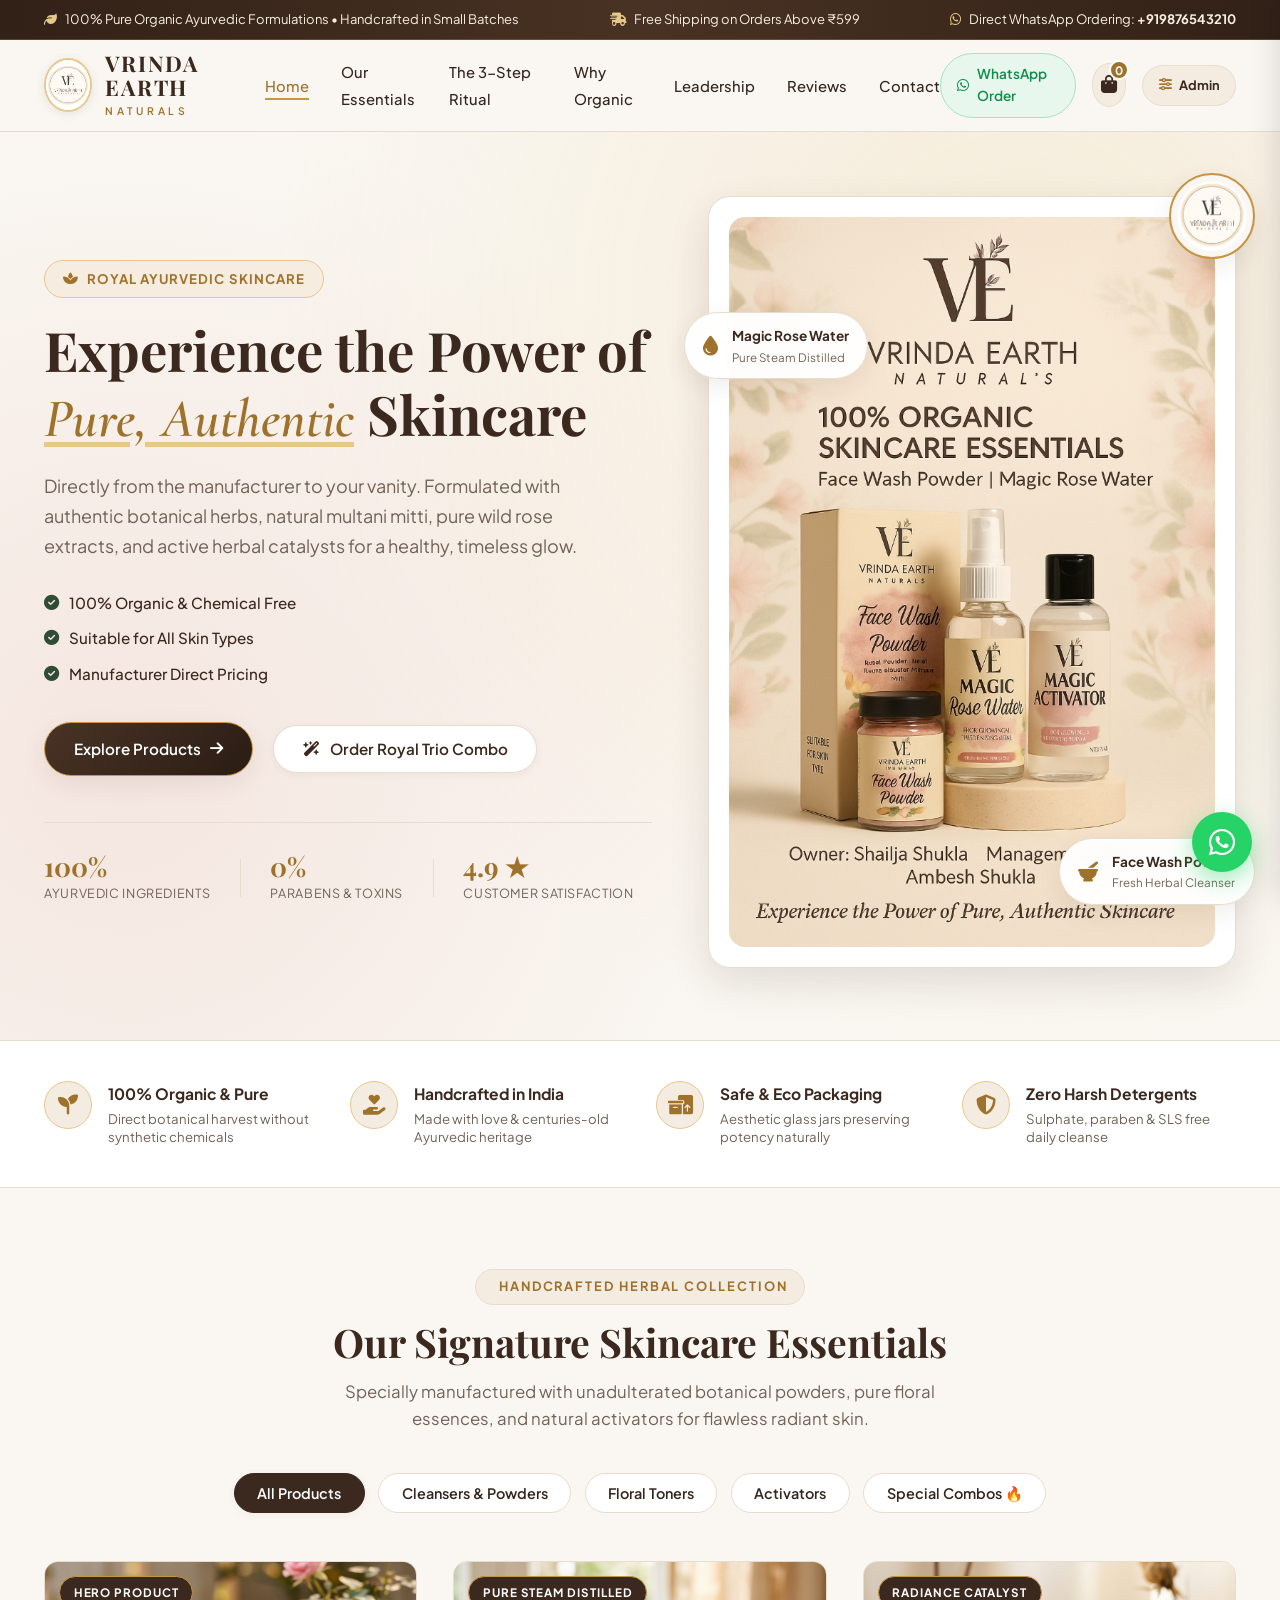
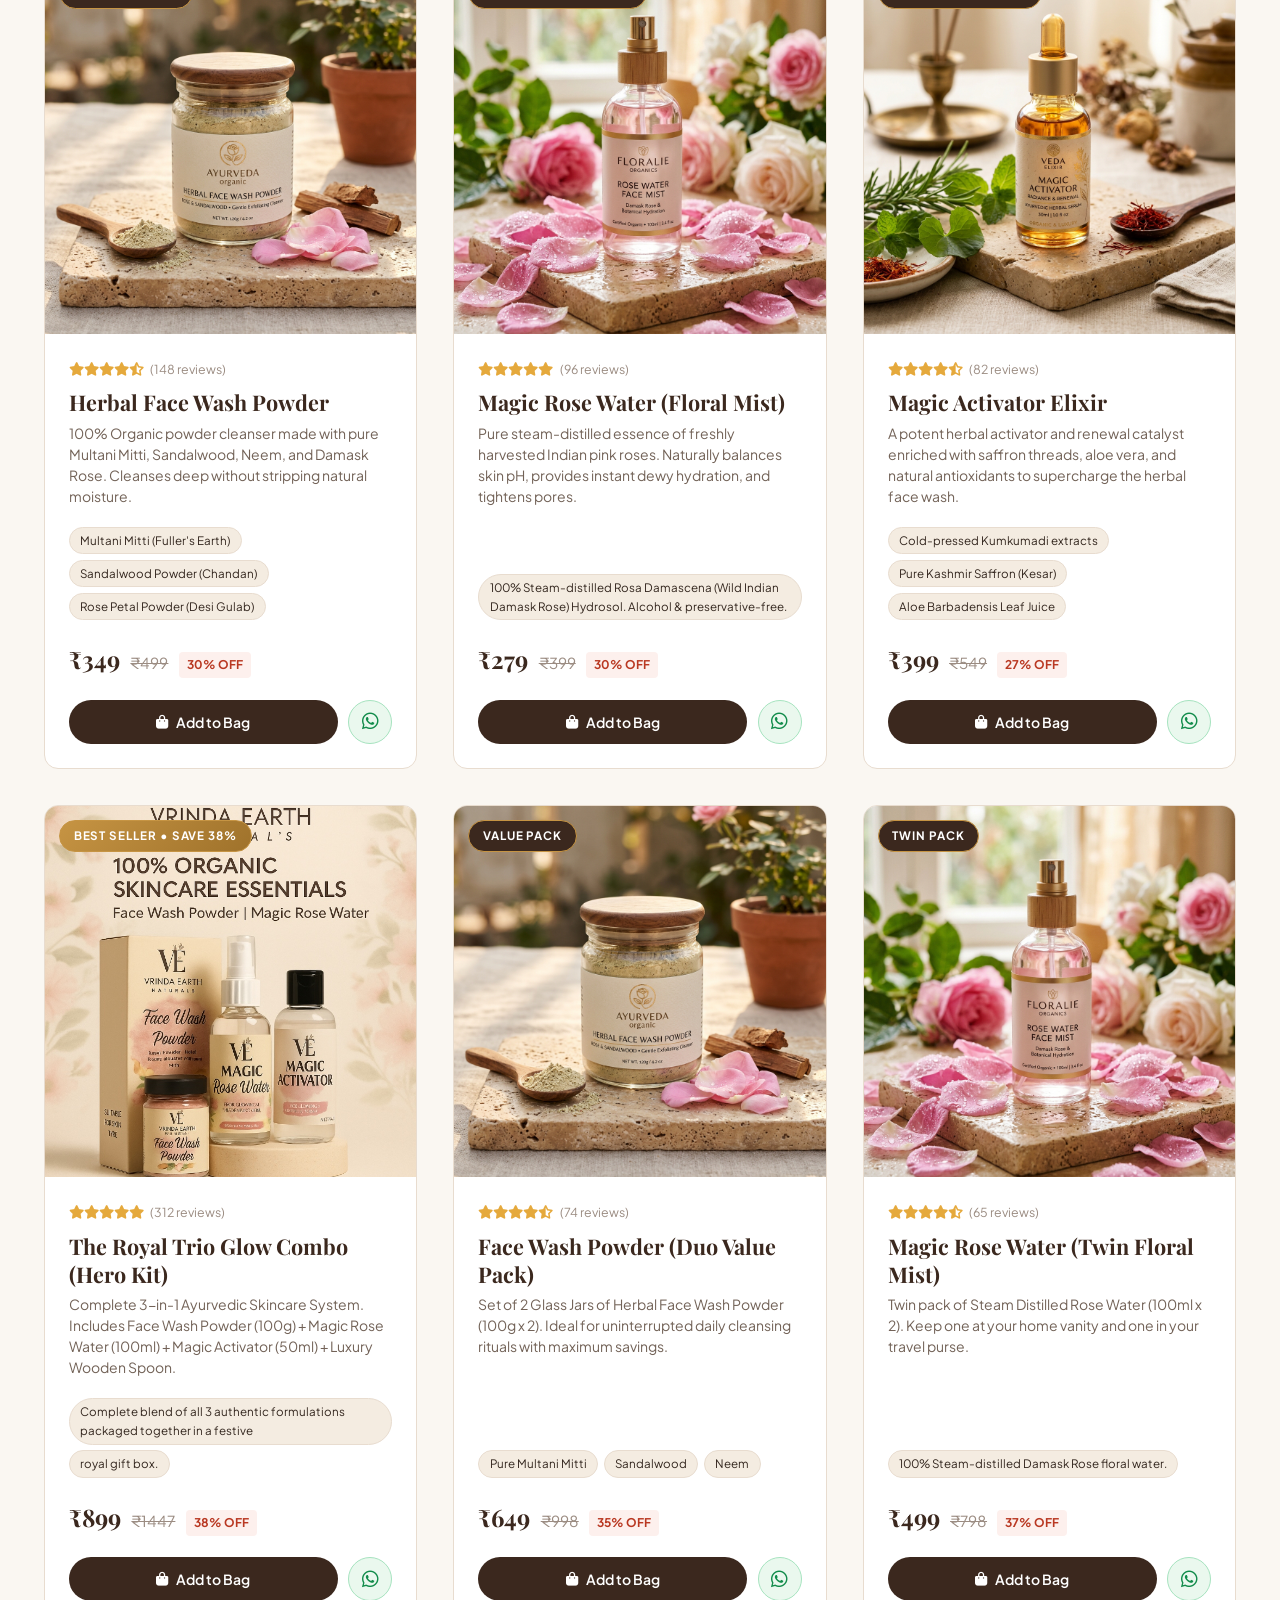
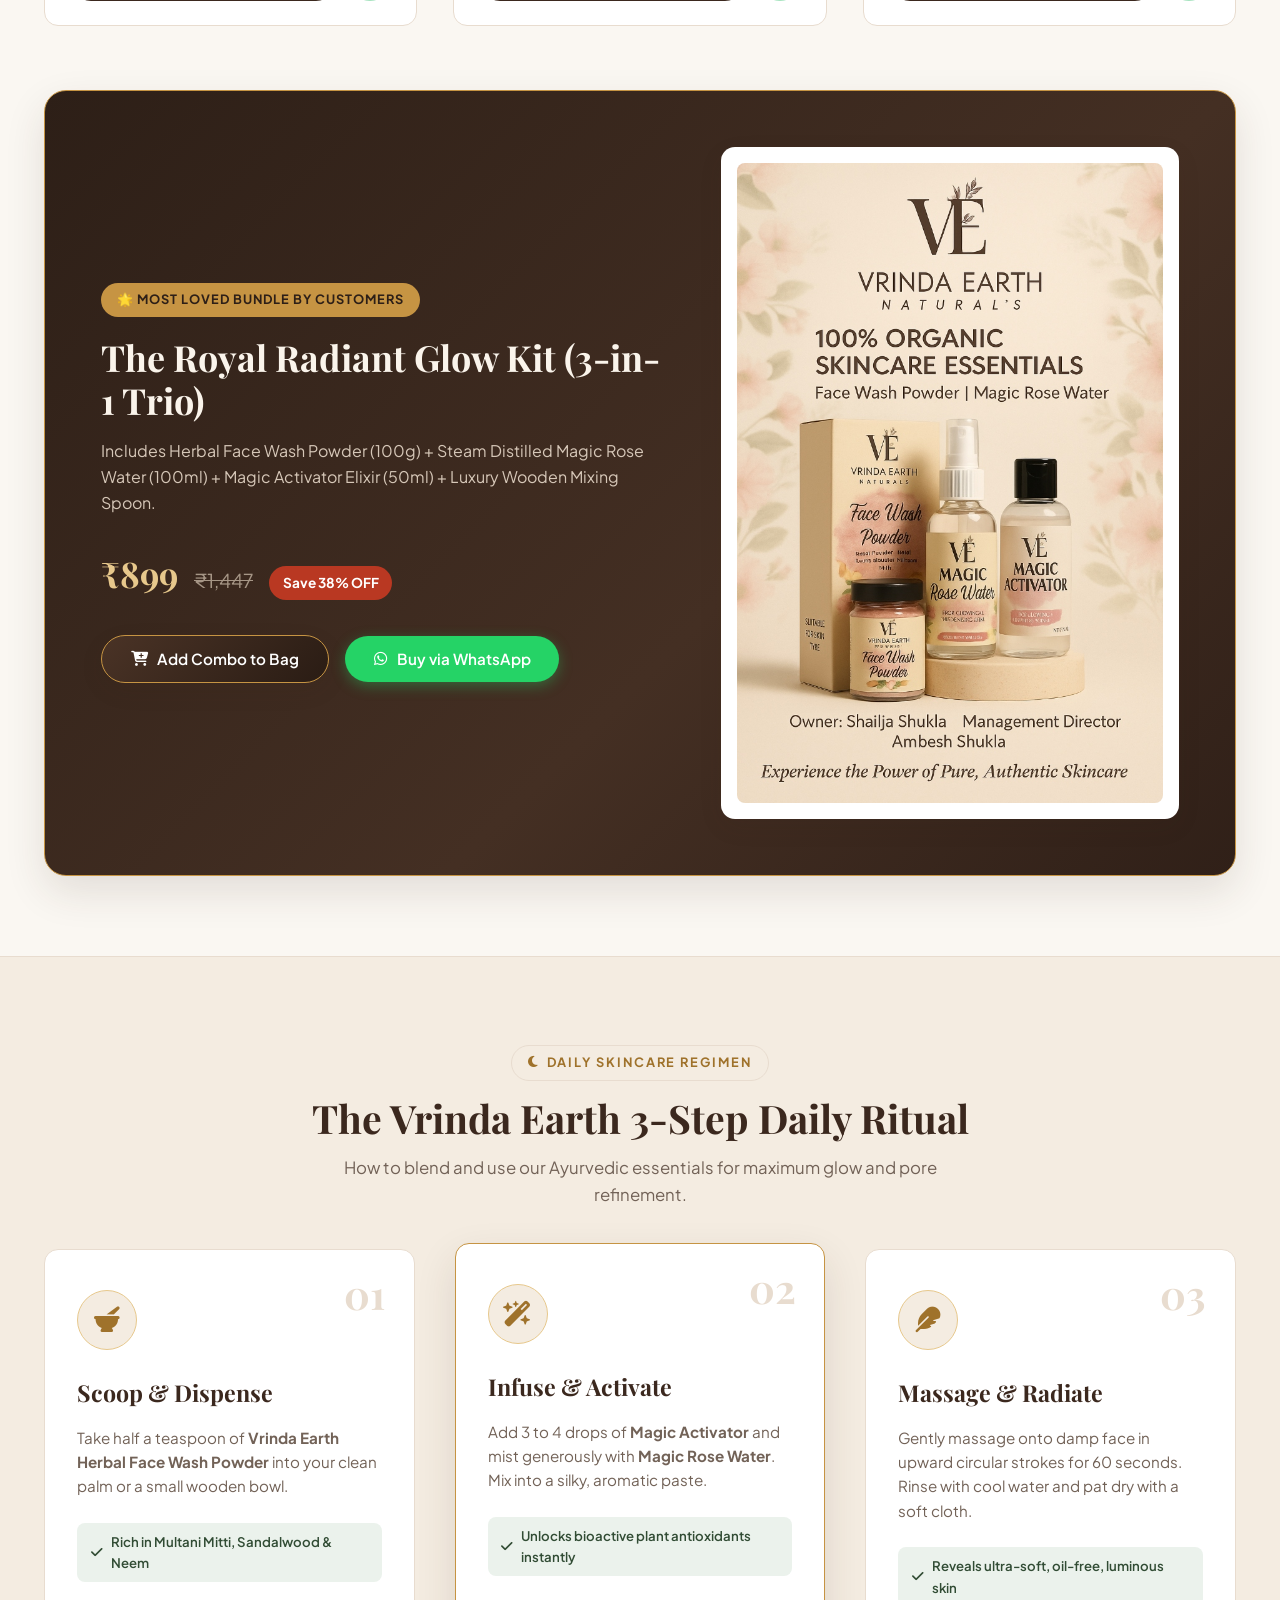
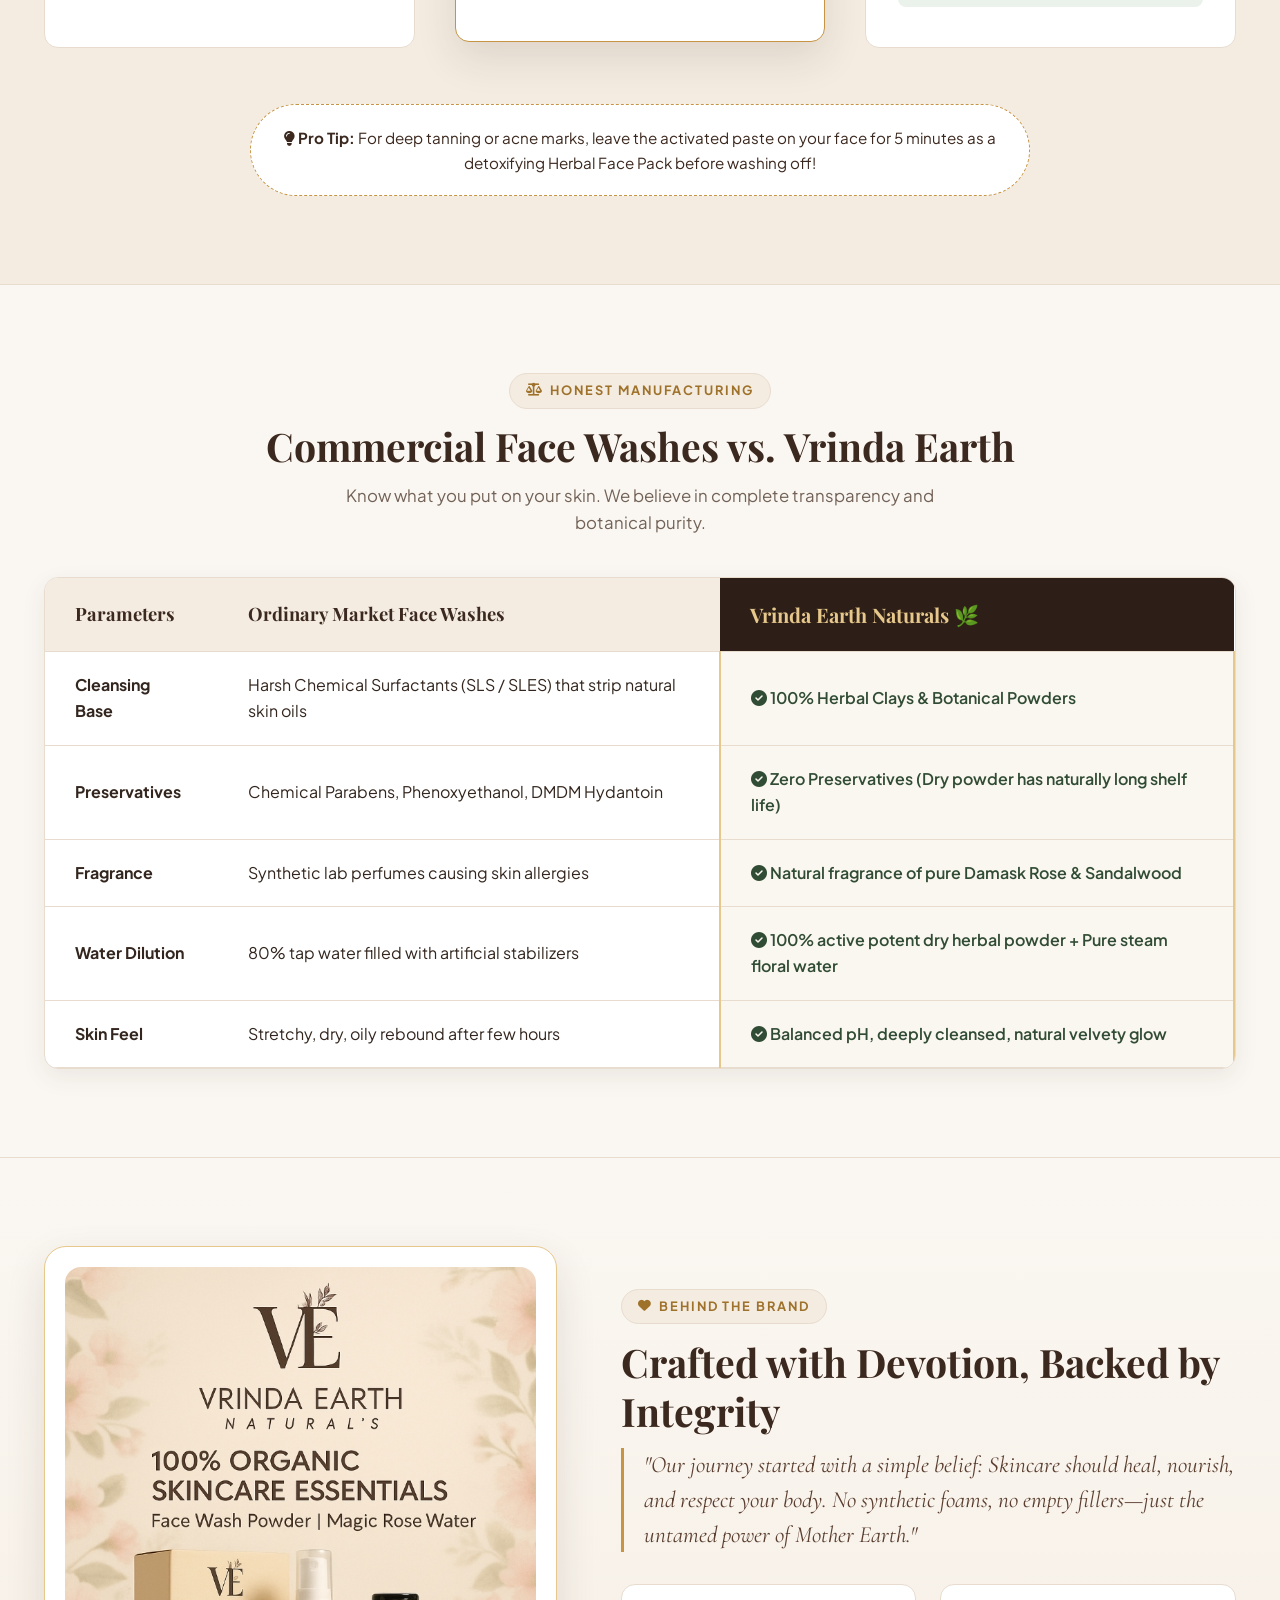
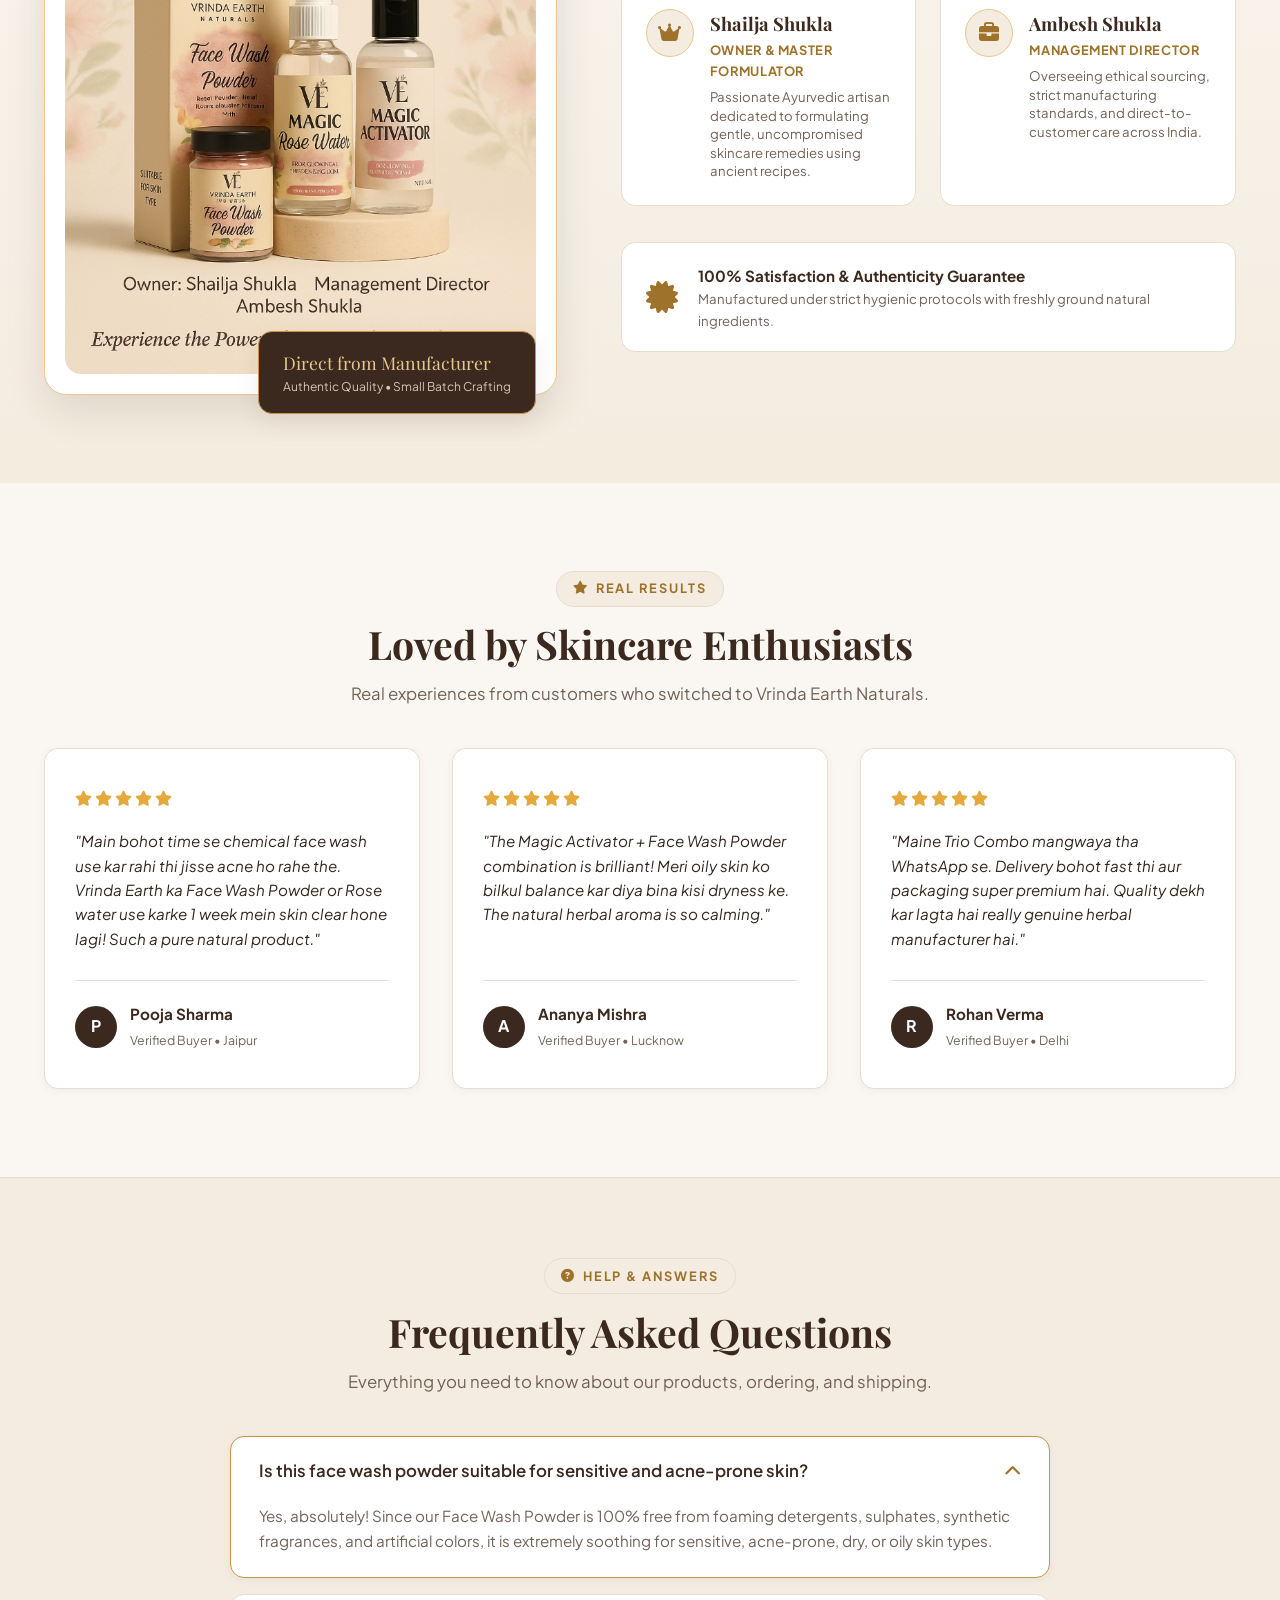
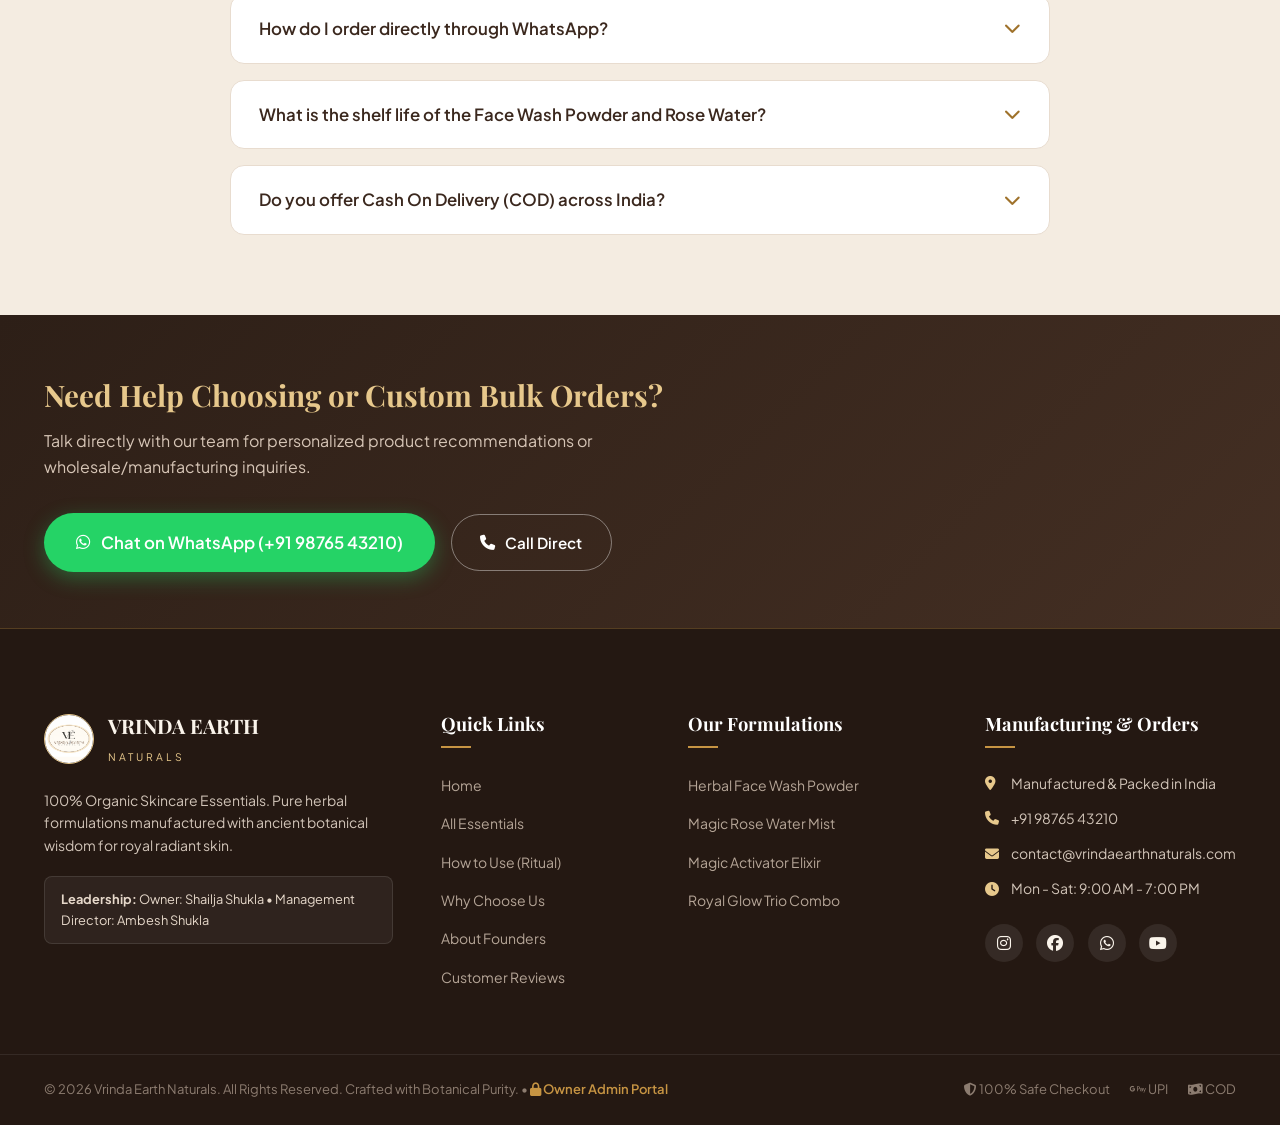
<file: index.html>
<!DOCTYPE html>
<html lang="en">
<head>
  <meta charset="UTF-8">
  <meta name="viewport" content="width=device-width, initial-scale=1.0">
  <title>Vrinda Earth Naturals | 100% Organic Luxury Ayurvedic Skincare</title>
  <meta name="description" content="Discover pure authentic Ayurvedic skincare essentials by Vrinda Earth Naturals. Handcrafted herbal Face Wash Powder, Magic Rose Water, and Magic Activator.">
  
  <!-- Google Fonts for Royal Ayurvedic Luxury Feel -->
  <link rel="preconnect" href="https://fonts.googleapis.com">
  <link rel="preconnect" href="https://fonts.gstatic.com" crossorigin>
  <link href="https://fonts.googleapis.com/css2?family=Cormorant+Garamond:ital,wght@0,400;0,500;0,600;0,700;1,400&family=Playfair+Display:ital,wght@0,500;0,600;0,700;1,400&family=Plus+Jakarta+Sans:wght@300;400;500;600;700&display=swap" rel="stylesheet">
  
  <!-- FontAwesome for Icons -->
  <link rel="stylesheet" href="https://cdnjs.cloudflare.com/ajax/libs/font-awesome/6.5.1/css/all.min.css">
  
  <link rel="stylesheet" href="style.css">
</head>
<body>

  <!-- Top Announcement Bar -->
  <div class="announcement-bar">
    <div class="container announcement-content">
      <div class="announcement-item">
        <i class="fa-solid fa-leaf"></i> <span>100% Pure Organic Ayurvedic Formulations • Handcrafted in Small Batches</span>
      </div>
      <div class="announcement-item hidden-mobile">
        <i class="fa-solid fa-truck-fast"></i> <span>Free Shipping on Orders Above ₹599</span>
      </div>
      <div class="announcement-item">
        <i class="fa-brands fa-whatsapp"></i> <span>Direct WhatsApp Ordering Available: <strong>+91 98765 43210</strong></span>
      </div>
    </div>
  </div>

  <!-- Main Navigation Header -->
  <header class="site-header" id="header">
    <div class="container header-container">
      <div class="mobile-menu-toggle" id="mobileMenuToggle" aria-label="Toggle Navigation">
        <i class="fa-solid fa-bars-staggered"></i>
      </div>

      <a href="#hero" class="brand-logo-container">
        <img src="assets/images/logo.png" alt="Vrinda Earth Naturals Logo" class="brand-logo-img">
        <div class="brand-text">
          <span class="brand-title">VRINDA EARTH</span>
          <span class="brand-subtitle">NATURALS</span>
        </div>
      </a>

      <nav class="main-nav" id="mainNav">
        <div class="nav-close-btn" id="navCloseBtn"><i class="fa-solid fa-xmark"></i></div>
        <ul class="nav-list">
          <li><a href="#hero" class="nav-link active">Home</a></li>
          <li><a href="#products" class="nav-link">Our Essentials</a></li>
          <li><a href="#ritual" class="nav-link">The 3-Step Ritual</a></li>
          <li><a href="#purity" class="nav-link">Why Organic</a></li>
          <li><a href="#founders" class="nav-link">Leadership</a></li>
          <li><a href="#reviews" class="nav-link">Reviews</a></li>
          <li><a href="#contact" class="nav-link">Contact</a></li>
        </ul>
      </nav>

      <div class="header-actions">
        <a href="https://wa.me/919876543210?text=Hello%20Vrinda%20Earth%20Naturals,%20I%20am%20interested%20in%20your%20organic%20skincare%20products!" target="_blank" class="btn-whatsapp-header" title="Chat on WhatsApp">
          <i class="fa-brands fa-whatsapp"></i>
          <span class="btn-text">WhatsApp Order</span>
        </a>

        <button class="cart-trigger-btn" id="cartTriggerBtn" aria-label="Open Shopping Cart">
          <i class="fa-solid fa-bag-shopping"></i>
          <span class="cart-count-badge" id="cartCountBadge">0</span>
        </button>

        <a href="admin.html" class="btn-admin-pill" title="Store Admin Portal">
          <i class="fa-solid fa-sliders"></i>
          <span class="admin-text">Admin</span>
        </a>
      </div>
    </div>
  </header>

  <main>
    <!-- Hero Section -->
    <section class="hero-section" id="hero">
      <div class="hero-pattern-bg"></div>
      <div class="container hero-grid">
        <div class="hero-content">
          <div class="hero-badge">
            <i class="fa-solid fa-spa"></i>
            <span>Royal Ayurvedic Skincare</span>
          </div>
          <h1 class="hero-title">Experience the Power of <em>Pure, Authentic</em> Skincare</h1>
          <p class="hero-description">
            Directly from the manufacturer to your vanity. Formulated with authentic botanical herbs, natural multani mitti, pure wild rose extracts, and active herbal catalysts for a healthy, timeless glow.
          </p>

          <div class="hero-key-points">
            <div class="point-item">
              <i class="fa-solid fa-circle-check"></i>
              <span>100% Organic & Chemical Free</span>
            </div>
            <div class="point-item">
              <i class="fa-solid fa-circle-check"></i>
              <span>Suitable for All Skin Types</span>
            </div>
            <div class="point-item">
              <i class="fa-solid fa-circle-check"></i>
              <span>Manufacturer Direct Pricing</span>
            </div>
          </div>

          <div class="hero-cta-group">
            <a href="#products" class="btn btn-primary">
              <span>Explore Products</span>
              <i class="fa-solid fa-arrow-right"></i>
            </a>
            <button class="btn btn-secondary" onclick="openOrderModal(4)">
              <i class="fa-solid fa-wand-magic-sparkles"></i>
              <span>Order Royal Trio Combo</span>
            </button>
          </div>

          <div class="hero-trust-metrics">
            <div class="metric-card">
              <span class="metric-number">100%</span>
              <span class="metric-label">Ayurvedic Ingredients</span>
            </div>
            <div class="metric-divider"></div>
            <div class="metric-card">
              <span class="metric-number">0%</span>
              <span class="metric-label">Parabens & Toxins</span>
            </div>
            <div class="metric-divider"></div>
            <div class="metric-card">
              <span class="metric-number">4.9 ★</span>
              <span class="metric-label">Customer Satisfaction</span>
            </div>
          </div>
        </div>

        <div class="hero-visual">
          <div class="hero-image-card">
            <div class="royal-seal">
              <img src="assets/images/logo.png" alt="VE Seal">
            </div>
            <img src="assets/images/products_showcase.jpg" alt="Vrinda Earth Naturals Organic Skincare Essentials" class="hero-showcase-img">
            
            <div class="floating-pill pill-top">
              <i class="fa-solid fa-droplet"></i>
              <div>
                <strong>Magic Rose Water</strong>
                <p>Pure Steam Distilled</p>
              </div>
            </div>

            <div class="floating-pill pill-bottom">
              <i class="fa-solid fa-mortar-pestle"></i>
              <div>
                <strong>Face Wash Powder</strong>
                <p>Fresh Herbal Cleanser</p>
              </div>
            </div>
          </div>
        </div>
      </div>
    </section>

    <!-- Trust Badges Strip -->
    <section class="trust-strip">
      <div class="container trust-strip-grid">
        <div class="trust-badge-item">
          <div class="badge-icon"><i class="fa-solid fa-seedling"></i></div>
          <div class="badge-info">
            <h4>100% Organic & Pure</h4>
            <p>Direct botanical harvest without synthetic chemicals</p>
          </div>
        </div>
        <div class="trust-badge-item">
          <div class="badge-icon"><i class="fa-solid fa-hand-holding-heart"></i></div>
          <div class="badge-info">
            <h4>Handcrafted in India</h4>
            <p>Made with love & centuries-old Ayurvedic heritage</p>
          </div>
        </div>
        <div class="trust-badge-item">
          <div class="badge-icon"><i class="fa-solid fa-boxes-packing"></i></div>
          <div class="badge-info">
            <h4>Safe & Eco Packaging</h4>
            <p>Aesthetic glass jars preserving potency naturally</p>
          </div>
        </div>
        <div class="trust-badge-item">
          <div class="badge-icon"><i class="fa-solid fa-shield-halved"></i></div>
          <div class="badge-info">
            <h4>Zero Harsh Detergents</h4>
            <p>Sulphate, paraben & SLS free daily cleanse</p>
          </div>
        </div>
      </div>
    </section>

    <!-- Products Showcase & Ordering Section -->
    <section class="products-section" id="products">
      <div class="container">
        <div class="section-header text-center">
          <div class="section-tag"><i class="fa-solid fa-sparkles"></i> Handcrafted Herbal Collection</div>
          <h2 class="section-title">Our Signature Skincare Essentials</h2>
          <p class="section-subtitle">Specially manufactured with unadulterated botanical powders, pure floral essences, and natural activators for flawless radiant skin.</p>
        </div>

        <!-- Product Filter Tabs -->
        <div class="product-filter-tabs">
          <button class="filter-btn active" data-filter="all">All Products</button>
          <button class="filter-btn" data-filter="cleanser">Cleansers & Powders</button>
          <button class="filter-btn" data-filter="floral">Floral Toners</button>
          <button class="filter-btn" data-filter="activator">Activators</button>
          <button class="filter-btn" data-filter="combo">Special Combos 🔥</button>
        </div>

        <!-- Products Grid -->
        <div class="products-grid" id="productsGrid">
          <!-- Dynamically Rendered by JS with complete details -->
        </div>

        <!-- Special Combo Offer Banner -->
        <div class="combo-featured-banner">
          <div class="combo-banner-content">
            <span class="banner-pill">🌟 Most Loved Bundle by Customers</span>
            <h3 class="banner-title">The Royal Radiant Glow Kit (3-in-1 Trio)</h3>
            <p class="banner-desc">Includes Herbal Face Wash Powder (100g) + Steam Distilled Magic Rose Water (100ml) + Magic Activator Elixir (50ml) + Luxury Wooden Mixing Spoon.</p>
            <div class="combo-pricing">
              <span class="combo-price">₹899</span>
              <span class="combo-mrp">₹1,447</span>
              <span class="combo-badge">Save 38% OFF</span>
            </div>
            <div class="banner-btn-group">
              <button class="btn btn-primary" onclick="addToCart(4)">
                <i class="fa-solid fa-cart-plus"></i> Add Combo to Bag
              </button>
              <button class="btn btn-whatsapp" onclick="directWhatsAppOrder(4)">
                <i class="fa-brands fa-whatsapp"></i> Buy via WhatsApp
              </button>
            </div>
          </div>
          <div class="combo-banner-image">
            <img src="assets/images/products_showcase.jpg" alt="Vrinda Earth Naturals 3-in-1 Combo">
          </div>
        </div>
      </div>
    </section>

    <!-- The 3-Step Ayurvedic Ritual Guide -->
    <section class="ritual-section" id="ritual">
      <div class="container">
        <div class="section-header text-center">
          <div class="section-tag"><i class="fa-solid fa-moon"></i> Daily Skincare Regimen</div>
          <h2 class="section-title">The Vrinda Earth 3-Step Daily Ritual</h2>
          <p class="section-subtitle">How to blend and use our Ayurvedic essentials for maximum glow and pore refinement.</p>
        </div>

        <div class="ritual-steps-grid">
          <div class="ritual-card">
            <div class="step-number">01</div>
            <div class="ritual-card-icon">
              <i class="fa-solid fa-mortar-pestle"></i>
            </div>
            <h3 class="step-title">Scoop & Dispense</h3>
            <p class="step-desc">
              Take half a teaspoon of <strong>Vrinda Earth Herbal Face Wash Powder</strong> into your clean palm or a small wooden bowl.
            </p>
            <div class="step-highlight">
              <i class="fa-solid fa-check"></i> Rich in Multani Mitti, Sandalwood & Neem
            </div>
          </div>

          <div class="ritual-card active-card">
            <div class="step-number">02</div>
            <div class="ritual-card-icon">
              <i class="fa-solid fa-wand-magic-sparkles"></i>
            </div>
            <h3 class="step-title">Infuse & Activate</h3>
            <p class="step-desc">
              Add 3 to 4 drops of <strong>Magic Activator</strong> and mist generously with <strong>Magic Rose Water</strong>. Mix into a silky, aromatic paste.
            </p>
            <div class="step-highlight">
              <i class="fa-solid fa-check"></i> Unlocks bioactive plant antioxidants instantly
            </div>
          </div>

          <div class="ritual-card">
            <div class="step-number">03</div>
            <div class="ritual-card-icon">
              <i class="fa-solid fa-feather"></i>
            </div>
            <h3 class="step-title">Massage & Radiate</h3>
            <p class="step-desc">
              Gently massage onto damp face in upward circular strokes for 60 seconds. Rinse with cool water and pat dry with a soft cloth.
            </p>
            <div class="step-highlight">
              <i class="fa-solid fa-check"></i> Reveals ultra-soft, oil-free, luminous skin
            </div>
          </div>
        </div>

        <div class="ritual-video-tip text-center">
          <p><i class="fa-solid fa-lightbulb"></i> <strong>Pro Tip:</strong> For deep tanning or acne marks, leave the activated paste on your face for 5 minutes as a detoxifying Herbal Face Pack before washing off!</p>
        </div>
      </div>
    </section>

    <!-- Why Choose Organic & Pure Comparison -->
    <section class="purity-section" id="purity">
      <div class="container">
        <div class="section-header text-center">
          <div class="section-tag"><i class="fa-solid fa-scale-balanced"></i> Honest Manufacturing</div>
          <h2 class="section-title">Commercial Face Washes vs. Vrinda Earth</h2>
          <p class="section-subtitle">Know what you put on your skin. We believe in complete transparency and botanical purity.</p>
        </div>

        <div class="comparison-table-wrapper">
          <table class="comparison-table">
            <thead>
              <tr>
                <th>Parameters</th>
                <th>Ordinary Market Face Washes</th>
                <th class="highlight-col">Vrinda Earth Naturals 🌿</th>
              </tr>
            </thead>
            <tbody>
              <tr>
                <td><strong>Cleansing Base</strong></td>
                <td>Harsh Chemical Surfactants (SLS / SLES) that strip natural skin oils</td>
                <td class="highlight-col"><i class="fa-solid fa-check-circle text-success"></i> 100% Herbal Clays & Botanical Powders</td>
              </tr>
              <tr>
                <td><strong>Preservatives</strong></td>
                <td>Chemical Parabens, Phenoxyethanol, DMDM Hydantoin</td>
                <td class="highlight-col"><i class="fa-solid fa-check-circle text-success"></i> Zero Preservatives (Dry powder has naturally long shelf life)</td>
              </tr>
              <tr>
                <td><strong>Fragrance</strong></td>
                <td>Synthetic lab perfumes causing skin allergies</td>
                <td class="highlight-col"><i class="fa-solid fa-check-circle text-success"></i> Natural fragrance of pure Damask Rose & Sandalwood</td>
              </tr>
              <tr>
                <td><strong>Water Dilution</strong></td>
                <td>80% tap water filled with artificial stabilizers</td>
                <td class="highlight-col"><i class="fa-solid fa-check-circle text-success"></i> 100% active potent dry herbal powder + Pure steam floral water</td>
              </tr>
              <tr>
                <td><strong>Skin Feel</strong></td>
                <td>Stretchy, dry, oily rebound after few hours</td>
                <td class="highlight-col"><i class="fa-solid fa-check-circle text-success"></i> Balanced pH, deeply cleansed, natural velvety glow</td>
              </tr>
            </tbody>
          </table>
        </div>
      </div>
    </section>

    <!-- Founders & Leadership Section -->
    <section class="founders-section" id="founders">
      <div class="container founders-grid">
        <div class="founders-image-col">
          <div class="founders-card-wrapper">
            <img src="assets/images/products_showcase.jpg" alt="Vrinda Earth Naturals Leadership & Manufacturing" class="founders-feature-img">
            <div class="founders-badge-box">
              <span class="badge-title">Direct from Manufacturer</span>
              <p>Authentic Quality • Small Batch Crafting</p>
            </div>
          </div>
        </div>

        <div class="founders-content-col">
          <div class="section-tag"><i class="fa-solid fa-heart"></i> Behind the Brand</div>
          <h2 class="section-title">Crafted with Devotion, Backed by Integrity</h2>
          <p class="founders-quote">
            "Our journey started with a simple belief: Skincare should heal, nourish, and respect your body. No synthetic foams, no empty fillers—just the untamed power of Mother Earth."
          </p>

          <div class="leadership-cards">
            <div class="leader-card">
              <div class="leader-avatar">
                <i class="fa-solid fa-crown"></i>
              </div>
              <div class="leader-details">
                <h4 class="leader-name">Shailja Shukla</h4>
                <span class="leader-role">Owner & Master Formulator</span>
                <p>Passionate Ayurvedic artisan dedicated to formulating gentle, uncompromised skincare remedies using ancient recipes.</p>
              </div>
            </div>

            <div class="leader-card">
              <div class="leader-avatar">
                <i class="fa-solid fa-briefcase"></i>
              </div>
              <div class="leader-details">
                <h4 class="leader-name">Ambesh Shukla</h4>
                <span class="leader-role">Management Director</span>
                <p>Overseeing ethical sourcing, strict manufacturing standards, and direct-to-customer care across India.</p>
              </div>
            </div>
          </div>

          <div class="founders-guarantee">
            <i class="fa-solid fa-certificate"></i>
            <div>
              <strong>100% Satisfaction & Authenticity Guarantee</strong>
              <p>Manufactured under strict hygienic protocols with freshly ground natural ingredients.</p>
            </div>
          </div>
        </div>
      </div>
    </section>

    <!-- Customer Reviews & Testimonials -->
    <section class="reviews-section" id="reviews">
      <div class="container">
        <div class="section-header text-center">
          <div class="section-tag"><i class="fa-solid fa-star"></i> Real Results</div>
          <h2 class="section-title">Loved by Skincare Enthusiasts</h2>
          <p class="section-subtitle">Real experiences from customers who switched to Vrinda Earth Naturals.</p>
        </div>

        <div class="reviews-grid">
          <div class="review-card">
            <div class="review-stars">
              <i class="fa-solid fa-star"></i>
              <i class="fa-solid fa-star"></i>
              <i class="fa-solid fa-star"></i>
              <i class="fa-solid fa-star"></i>
              <i class="fa-solid fa-star"></i>
            </div>
            <p class="review-text">
              "Main bohot time se chemical face wash use kar rahi thi jisse acne ho rahe the. Vrinda Earth ka Face Wash Powder or Rose water use karke 1 week mein skin clear hone lagi! Such a pure natural product."
            </p>
            <div class="review-user">
              <div class="user-avatar">P</div>
              <div class="user-meta">
                <h5>Pooja Sharma</h5>
                <span>Verified Buyer • Jaipur</span>
              </div>
            </div>
          </div>

          <div class="review-card">
            <div class="review-stars">
              <i class="fa-solid fa-star"></i>
              <i class="fa-solid fa-star"></i>
              <i class="fa-solid fa-star"></i>
              <i class="fa-solid fa-star"></i>
              <i class="fa-solid fa-star"></i>
            </div>
            <p class="review-text">
              "The Magic Activator + Face Wash Powder combination is brilliant! Meri oily skin ko bilkul balance kar diya bina kisi dryness ke. The natural herbal aroma is so calming."
            </p>
            <div class="review-user">
              <div class="user-avatar">A</div>
              <div class="user-meta">
                <h5>Ananya Mishra</h5>
                <span>Verified Buyer • Lucknow</span>
              </div>
            </div>
          </div>

          <div class="review-card">
            <div class="review-stars">
              <i class="fa-solid fa-star"></i>
              <i class="fa-solid fa-star"></i>
              <i class="fa-solid fa-star"></i>
              <i class="fa-solid fa-star"></i>
              <i class="fa-solid fa-star"></i>
            </div>
            <p class="review-text">
              "Maine Trio Combo mangwaya tha WhatsApp se. Delivery bohot fast thi aur packaging super premium hai. Quality dekh kar lagta hai really genuine herbal manufacturer hai."
            </p>
            <div class="review-user">
              <div class="user-avatar">R</div>
              <div class="user-meta">
                <h5>Rohan Verma</h5>
                <span>Verified Buyer • Delhi</span>
              </div>
            </div>
          </div>
        </div>
      </div>
    </section>

    <!-- FAQ Section -->
    <section class="faq-section" id="faq">
      <div class="container">
        <div class="section-header text-center">
          <div class="section-tag"><i class="fa-solid fa-circle-question"></i> Help & Answers</div>
          <h2 class="section-title">Frequently Asked Questions</h2>
          <p class="section-subtitle">Everything you need to know about our products, ordering, and shipping.</p>
        </div>

        <div class="faq-accordion-list">
          <details class="faq-item" open>
            <summary class="faq-question">
              <span>Is this face wash powder suitable for sensitive and acne-prone skin?</span>
              <i class="fa-solid fa-chevron-down"></i>
            </summary>
            <div class="faq-answer">
              <p>Yes, absolutely! Since our Face Wash Powder is 100% free from foaming detergents, sulphates, synthetic fragrances, and artificial colors, it is extremely soothing for sensitive, acne-prone, dry, or oily skin types.</p>
            </div>
          </details>

          <details class="faq-item">
            <summary class="faq-question">
              <span>How do I order directly through WhatsApp?</span>
              <i class="fa-solid fa-chevron-down"></i>
            </summary>
            <div class="faq-answer">
              <p>Simply click on the "Order via WhatsApp" button on any product or from your cart. It automatically generates a ready-to-send message with your chosen products, quantities, and delivery address directly to our official WhatsApp helpline!</p>
            </div>
          </details>

          <details class="faq-item">
            <summary class="faq-question">
              <span>What is the shelf life of the Face Wash Powder and Rose Water?</span>
              <i class="fa-solid fa-chevron-down"></i>
            </summary>
            <div class="faq-answer">
              <p>Because our powder cleanser is dry and moisture-free in airtight jars, it stays naturally fresh for 18 months without chemical preservatives. Keep the cap tightly closed after each use and keep moisture away from the jar.</p>
            </div>
          </details>

          <details class="faq-item">
            <summary class="faq-question">
              <span>Do you offer Cash On Delivery (COD) across India?</span>
              <i class="fa-solid fa-chevron-down"></i>
            </summary>
            <div class="faq-answer">
              <p>Yes, we ship all over India with Cash On Delivery (COD) as well as instant UPI/Bank payments. Free shipping is provided on all orders over ₹599.</p>
            </div>
          </details>
        </div>
      </div>
    </section>

    <!-- Contact & Direct Order Help Strip -->
    <section class="contact-strip" id="contact">
      <div class="container contact-container">
        <div class="contact-text">
          <h3>Need Help Choosing or Custom Bulk Orders?</h3>
          <p>Talk directly with our team for personalized product recommendations or wholesale/manufacturing inquiries.</p>
        </div>
        <div class="contact-actions">
          <a href="https://wa.me/919876543210?text=Hello%20Shailja%20Ji%20/%20Ambesh%20Ji,%20I%20want%20to%20know%20more%20about%20Vrinda%20Earth%20Naturals" target="_blank" class="btn btn-whatsapp-lg">
            <i class="fa-brands fa-whatsapp"></i> Chat on WhatsApp (+91 98765 43210)
          </a>
          <a href="tel:+919876543210" class="btn btn-outline-light">
            <i class="fa-solid fa-phone"></i> Call Direct
          </a>
        </div>
      </div>
    </section>
  </main>

  <!-- Luxury Footer -->
  <footer class="site-footer">
    <div class="container footer-grid">
      <div class="footer-brand-col">
        <div class="footer-logo">
          <img src="assets/images/logo.png" alt="Vrinda Earth Naturals">
          <div class="footer-title">
            <span>VRINDA EARTH</span>
            <small>NATURALS</small>
          </div>
        </div>
        <p class="footer-tagline">
          100% Organic Skincare Essentials. Pure herbal formulations manufactured with ancient botanical wisdom for royal radiant skin.
        </p>
        <div class="footer-leadership-tag">
          <strong>Leadership:</strong>
          <span>Owner: Shailja Shukla</span> • 
          <span>Management Director: Ambesh Shukla</span>
        </div>
      </div>

      <div class="footer-links-col">
        <h4 class="footer-heading">Quick Links</h4>
        <ul class="footer-links">
          <li><a href="#hero">Home</a></li>
          <li><a href="#products">All Essentials</a></li>
          <li><a href="#ritual">How to Use (Ritual)</a></li>
          <li><a href="#purity">Why Choose Us</a></li>
          <li><a href="#founders">About Founders</a></li>
          <li><a href="#reviews">Customer Reviews</a></li>
        </ul>
      </div>

      <div class="footer-products-col">
        <h4 class="footer-heading">Our Formulations</h4>
        <ul class="footer-links">
          <li><a href="#products" onclick="openQuickView(1)">Herbal Face Wash Powder</a></li>
          <li><a href="#products" onclick="openQuickView(2)">Magic Rose Water Mist</a></li>
          <li><a href="#products" onclick="openQuickView(3)">Magic Activator Elixir</a></li>
          <li><a href="#products" onclick="openQuickView(4)">Royal Glow Trio Combo</a></li>
        </ul>
      </div>

      <div class="footer-contact-col">
        <h4 class="footer-heading">Manufacturing & Orders</h4>
        <p><i class="fa-solid fa-location-dot"></i> Manufactured & Packed in India</p>
        <p><i class="fa-solid fa-phone"></i> +91 98765 43210</p>
        <p><i class="fa-solid fa-envelope"></i> contact@vrindaearthnaturals.com</p>
        <p><i class="fa-solid fa-clock"></i> Mon - Sat: 9:00 AM - 7:00 PM</p>
        
        <div class="footer-socials">
          <a href="#" aria-label="Instagram"><i class="fa-brands fa-instagram"></i></a>
          <a href="#" aria-label="Facebook"><i class="fa-brands fa-facebook"></i></a>
          <a href="https://wa.me/919876543210" target="_blank" aria-label="WhatsApp"><i class="fa-brands fa-whatsapp"></i></a>
          <a href="#" aria-label="YouTube"><i class="fa-brands fa-youtube"></i></a>
        </div>
      </div>
    </div>

    <div class="footer-bottom">
      <div class="container footer-bottom-content">
        <p>© 2026 Vrinda Earth Naturals. All Rights Reserved. Crafted with Botanical Purity. • <a href="admin.html" style="color:var(--color-gold); font-weight:600;"><i class="fa-solid fa-lock"></i> Owner Admin Portal</a></p>
        <div class="payment-badges">
          <span><i class="fa-solid fa-shield-halved"></i> 100% Safe Checkout</span>
          <span><i class="fa-brands fa-google-pay"></i> UPI</span>
          <span><i class="fa-solid fa-money-bill-wave"></i> COD</span>
        </div>
      </div>
    </div>
  </footer>

  <!-- Slide-out Cart Drawer -->
  <div class="cart-drawer-overlay" id="cartOverlay"></div>
  <aside class="cart-drawer" id="cartDrawer" aria-label="Shopping Bag">
    <div class="cart-drawer-header">
      <div class="cart-header-title">
        <i class="fa-solid fa-bag-shopping"></i>
        <h3>Your Shopping Bag</h3>
        <span class="cart-items-count" id="cartDrawerCount">(0 items)</span>
      </div>
      <button class="cart-close-btn" id="cartCloseBtn" aria-label="Close cart">
        <i class="fa-solid fa-xmark"></i>
      </button>
    </div>

    <div class="cart-free-shipping-bar">
      <div class="shipping-progress-text" id="shippingProgressText">
        Add ₹599 for Free Shipping!
      </div>
      <div class="shipping-progress-track">
        <div class="shipping-progress-fill" id="shippingProgressFill" style="width: 0%"></div>
      </div>
    </div>

    <div class="cart-items-container" id="cartItemsContainer">
      <!-- Empty State or Dynamic Cart Items -->
    </div>

    <div class="cart-drawer-footer" id="cartFooter">
      <div class="cart-promo-section">
        <div class="promo-input-group">
          <input type="text" id="couponInput" placeholder="Coupon Code (Try: ROYAL10)" autocomplete="off">
          <button class="btn-apply-coupon" onclick="applyCoupon()">Apply</button>
        </div>
        <div class="coupon-msg" id="couponMsg"></div>
      </div>

      <div class="cart-summary-breakdown">
        <div class="summary-line">
          <span>Subtotal:</span>
          <span id="cartSubtotal">₹0</span>
        </div>
        <div class="summary-line discount-line" id="discountLine" style="display: none;">
          <span>Discount Applied:</span>
          <span id="cartDiscount">-₹0</span>
        </div>
        <div class="summary-line">
          <span>Estimated Shipping:</span>
          <span id="cartShipping">₹60</span>
        </div>
        <div class="summary-line total-line">
          <span>Total Payable:</span>
          <span id="cartTotal">₹0</span>
        </div>
      </div>

      <div class="cart-action-buttons">
        <button class="btn btn-primary btn-block" onclick="proceedToCheckoutModal()">
          <i class="fa-solid fa-lock"></i> Proceed to Order
        </button>
        <button class="btn btn-whatsapp btn-block" onclick="checkoutViaWhatsAppDirect()">
          <i class="fa-brands fa-whatsapp"></i> Order Cart on WhatsApp
        </button>
      </div>
    </div>
  </aside>

  <!-- Checkout & Order Modal -->
  <dialog class="app-modal checkout-modal" id="checkoutModal">
    <div class="modal-dialog-content">
      <div class="modal-header">
        <div class="modal-title-wrap">
          <i class="fa-solid fa-bag-shopping"></i>
          <div>
            <h3>Complete Your Order</h3>
            <p>Direct manufacturer delivery to your doorstep</p>
          </div>
        </div>
        <button class="modal-close-btn" onclick="closeCheckoutModal()"><i class="fa-solid fa-xmark"></i></button>
      </div>

      <div class="checkout-modal-body">
        <div class="checkout-layout-grid">
          <!-- Form Section -->
          <form class="checkout-form" id="checkoutForm" onsubmit="handlePlaceOrder(event)">
            <h4 class="form-section-title"><i class="fa-solid fa-user"></i> 1. Contact & Customer Details</h4>
            <div class="form-row two-cols">
              <div class="form-group">
                <label for="custName">Full Name *</label>
                <input type="text" id="custName" required placeholder="e.g. Priya Sharma" autocomplete="name">
              </div>
              <div class="form-group">
                <label for="custPhone">Mobile / Phone Number *</label>
                <input type="tel" id="custPhone" required placeholder="e.g. 9876543210" pattern="[0-9]{10}" autocomplete="tel">
              </div>
            </div>

            <div class="form-group">
              <label for="custEmail">Email Address (Optional)</label>
              <input type="email" id="custEmail" placeholder="For order tracking updates" autocomplete="email">
            </div>

            <h4 class="form-section-title"><i class="fa-solid fa-truck"></i> 2. Delivery Address</h4>
            <div class="form-group">
              <label for="custAddress">House No, Building & Street Address *</label>
              <textarea id="custAddress" required rows="2" placeholder="Full delivery address for courier delivery" autocomplete="street-address"></textarea>
            </div>

            <div class="form-row three-cols">
              <div class="form-group">
                <label for="custCity">City *</label>
                <input type="text" id="custCity" required placeholder="City">
              </div>
              <div class="form-group">
                <label for="custState">State *</label>
                <input type="text" id="custState" required placeholder="State">
              </div>
              <div class="form-group">
                <label for="custPincode">Pincode *</label>
                <input type="text" id="custPincode" required pattern="[0-9]{6}" placeholder="6-digit Pincode" autocomplete="postal-code">
              </div>
            </div>

            <h4 class="form-section-title"><i class="fa-solid fa-credit-card"></i> 3. Select Payment Method</h4>
            <div class="payment-method-selector">
              <label class="payment-option selected" onclick="selectPaymentMethod('COD', this)">
                <input type="radio" name="paymentMethod" value="COD" checked>
                <div class="payment-info">
                  <strong>Cash On Delivery (COD)</strong>
                  <span>Pay with cash when package reaches your doorstep</span>
                </div>
                <i class="fa-solid fa-money-bill-wave"></i>
              </label>

              <label class="payment-option" onclick="selectPaymentMethod('UPI', this)">
                <input type="radio" name="paymentMethod" value="UPI">
                <div class="payment-info">
                  <strong>UPI / QR Code Scan</strong>
                  <span>Google Pay, PhonePe, Paytm or BHIM (Zero extra charges)</span>
                </div>
                <i class="fa-brands fa-google-pay"></i>
              </label>

              <label class="payment-option" onclick="selectPaymentMethod('WHATSAPP', this)">
                <input type="radio" name="paymentMethod" value="WHATSAPP">
                <div class="payment-info">
                  <strong>Direct WhatsApp Order</strong>
                  <span>Send order directly to Shailja Shukla / Ambesh Shukla</span>
                </div>
                <i class="fa-brands fa-whatsapp text-success"></i>
              </label>
            </div>

            <!-- UPI Scan preview box if selected -->
            <div class="upi-box" id="upiBox" style="display: none;">
              <div class="upi-qr-card">
                <div class="qr-placeholder">
                  <i class="fa-solid fa-qrcode fa-4x"></i>
                  <span>UPI ID: vrindaearth@upi</span>
                </div>
                <div class="upi-instructions">
                  <p><strong>Scan QR code to pay</strong> using any UPI app.</p>
                  <p class="text-muted">You will be prompted to enter transaction reference after placing order.</p>
                </div>
              </div>
            </div>

            <div class="form-actions-checkout">
              <button type="submit" class="btn btn-primary btn-large btn-block" id="btnPlaceOrder">
                <i class="fa-solid fa-check-circle"></i> Confirm & Place Order
              </button>
            </div>
          </form>

          <!-- Order Summary Sidebar in Checkout -->
          <div class="checkout-summary-sidebar">
            <h4>Order Summary</h4>
            <div class="checkout-items-list" id="checkoutItemsList">
              <!-- Rendered by JS -->
            </div>
            <div class="checkout-totals">
              <div class="totals-row"><span>Items Total:</span> <span id="coSubtotal">₹0</span></div>
              <div class="totals-row discount" id="coDiscountRow" style="display: none;"><span>Discount:</span> <span id="coDiscount">-₹0</span></div>
              <div class="totals-row"><span>Delivery:</span> <span id="coShipping">₹60</span></div>
              <div class="totals-row grand-total"><span>Grand Total:</span> <span id="coTotal">₹0</span></div>
            </div>
            <div class="trust-note-checkout">
              <i class="fa-solid fa-leaf"></i>
              <span>Authentic Ayurvedic Quality by Shailja Shukla & Ambesh Shukla</span>
            </div>
          </div>
        </div>
      </div>
    </div>
  </dialog>

  <!-- Product Quick View Modal -->
  <dialog class="app-modal quick-view-modal" id="quickViewModal">
    <div class="modal-dialog-content">
      <button class="modal-close-btn" onclick="closeQuickViewModal()"><i class="fa-solid fa-xmark"></i></button>
      <div class="quick-view-grid" id="quickViewContent">
        <!-- Rendered by JS -->
      </div>
    </div>
  </dialog>

  <!-- Order Success Confirmation Modal -->
  <dialog class="app-modal success-modal" id="successModal">
    <div class="modal-dialog-content text-center">
      <div class="success-icon-wrap">
        <i class="fa-solid fa-check"></i>
      </div>
      <h3 class="success-title">Order Confirmed! Thank You!</h3>
      <p class="success-subtitle">Your order has been recorded at Vrinda Earth Naturals.</p>
      
      <div class="order-receipt-card">
        <div class="receipt-header">
          <span>Order ID: <strong id="successOrderId">VEN-2026-9841</strong></span>
          <span class="status-badge">Processing</span>
        </div>
        <div class="receipt-body">
          <p><strong>Customer:</strong> <span id="successCustName">Priya Sharma</span></p>
          <p><strong>Total Amount:</strong> <span id="successTotal">₹899</span> (<span id="successPaymentType">Cash On Delivery</span>)</p>
          <p><strong>Shipping To:</strong> <span id="successAddress">Jaipur, Rajasthan</span></p>
          <p><strong>Estimated Delivery:</strong> 3-5 Business Days across India</p>
        </div>
      </div>

      <div class="success-modal-actions">
        <button class="btn btn-whatsapp" id="btnShareWhatsApp">
          <i class="fa-brands fa-whatsapp"></i> Send Order Details to WhatsApp
        </button>
        <button class="btn btn-secondary" onclick="window.print()">
          <i class="fa-solid fa-print"></i> Print Invoice
        </button>
        <button class="btn btn-primary" onclick="closeSuccessModal()">
          Continue Shopping
        </button>
      </div>
    </div>
  </dialog>

  <!-- Floating Quick WhatsApp Button -->
  <a href="https://wa.me/919876543210?text=Hello%20Vrinda%20Earth%20Naturals,%20I%20have%20a%20query%20regarding%20your%20herbal%20skincare%20products." target="_blank" class="floating-whatsapp-widget" title="Order on WhatsApp">
    <i class="fa-brands fa-whatsapp"></i>
    <span class="floating-tooltip">Order & Chat on WhatsApp</span>
  </a>

  <!-- Toast Notification Container -->
  <div class="toast-container" id="toastContainer"></div>

  <!-- JavaScript Application Logic -->
  <script src="app.js"></script>
</body>
</html>
</file>
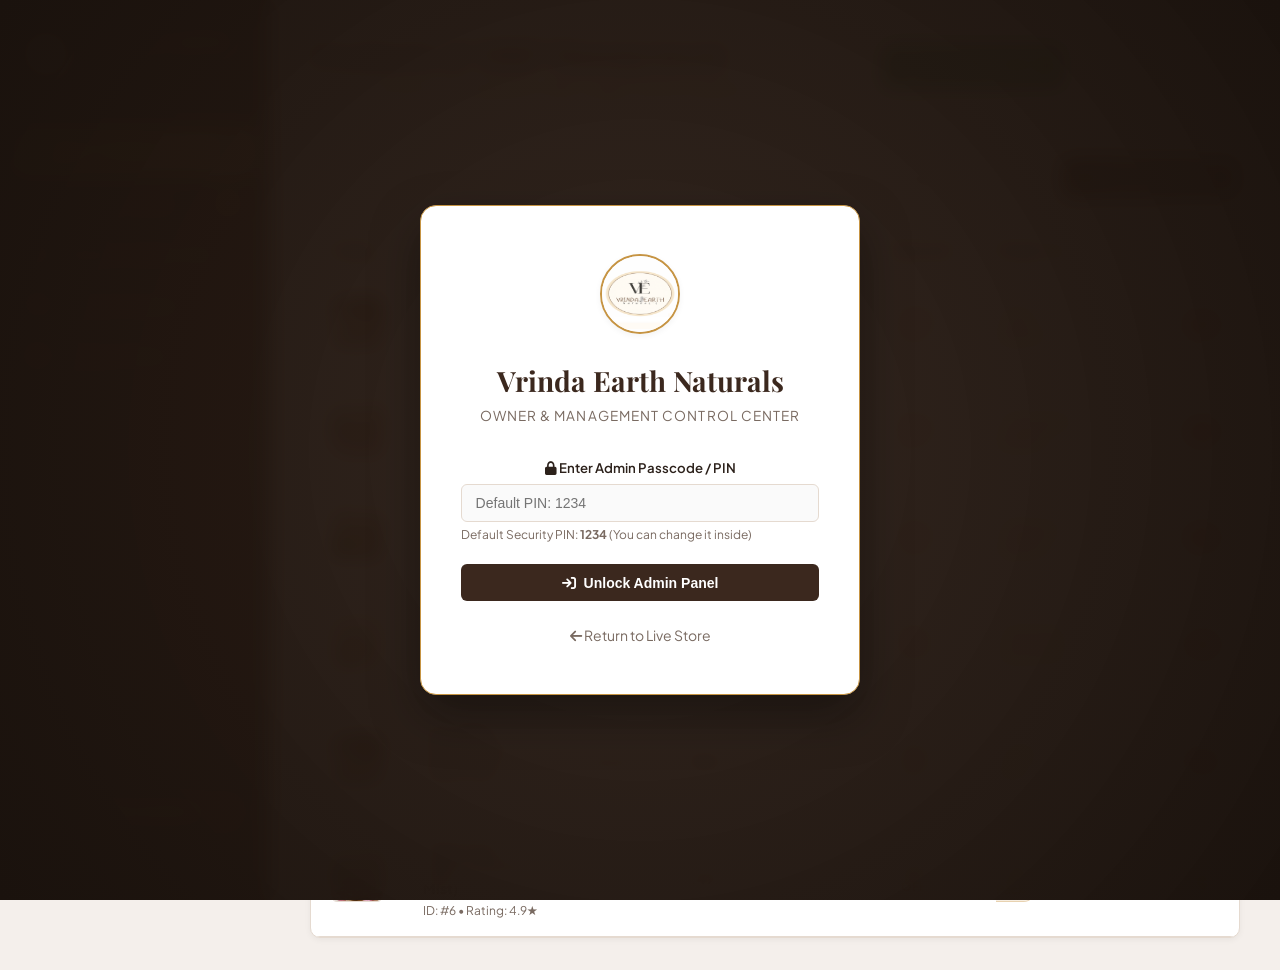
<file: admin.html>
<!DOCTYPE html>
<html lang="en">
<head>
  <meta charset="UTF-8">
  <meta name="viewport" content="width=device-width, initial-scale=1.0">
  <title>Admin Dashboard | Vrinda Earth Naturals</title>
  <meta name="description" content="Manage products, MRP, images, website texts, and customer orders for Vrinda Earth Naturals.">
  
  <!-- Google Fonts -->
  <link rel="preconnect" href="https://fonts.googleapis.com">
  <link rel="preconnect" href="https://fonts.gstatic.com" crossorigin>
  <link href="https://fonts.googleapis.com/css2?family=Cormorant+Garamond:wght@600;700&family=Playfair+Display:wght@600;700&family=Plus+Jakarta+Sans:wght@400;500;600;700&display=swap" rel="stylesheet">
  
  <!-- FontAwesome -->
  <link rel="stylesheet" href="https://cdnjs.cloudflare.com/ajax/libs/font-awesome/6.5.1/css/all.min.css">
  
  <link rel="stylesheet" href="admin.css">
</head>
<body>

  <!-- Admin Login Lock Screen -->
  <div class="admin-auth-overlay" id="adminAuthOverlay">
    <div class="admin-auth-card">
      <div class="auth-brand-logo">
        <img src="assets/images/logo.png" alt="Vrinda Earth Naturals">
      </div>
      <h2>Vrinda Earth Naturals</h2>
      <p class="auth-sub">Owner & Management Control Center</p>
      
      <form id="adminLoginForm" onsubmit="handleAdminLogin(event)">
        <div class="form-group">
          <label for="adminPinInput"><i class="fa-solid fa-lock"></i> Enter Admin Passcode / PIN</label>
          <input type="password" id="adminPinInput" placeholder="Default PIN: 1234" required autocomplete="current-password">
          <small class="pin-hint">Default Security PIN: <strong>1234</strong> (You can change it inside)</small>
        </div>
        <div class="auth-error-msg" id="authErrorMsg"></div>
        <button type="submit" class="btn btn-primary btn-block">
          <i class="fa-solid fa-arrow-right-to-bracket"></i> Unlock Admin Panel
        </button>
      </form>

      <div class="back-to-store">
        <a href="index.html"><i class="fa-solid fa-arrow-left"></i> Return to Live Store</a>
      </div>
    </div>
  </div>

  <!-- Admin Application Wrapper -->
  <div class="admin-wrapper" id="adminWrapper">
    <!-- Sidebar Navigation -->
    <aside class="admin-sidebar">
      <div class="sidebar-header">
        <img src="assets/images/logo.png" alt="Logo" class="sidebar-logo">
        <div class="sidebar-brand">
          <h3>VRINDA EARTH</h3>
          <span>Admin Portal</span>
        </div>
      </div>

      <nav class="sidebar-menu">
        <button class="nav-item active" data-tab="productsTab">
          <i class="fa-solid fa-box-open"></i>
          <span>Products & Pricing</span>
          <span class="badge" id="sidebarProductCount">0</span>
        </button>
        <button class="nav-item" data-tab="ordersTab">
          <i class="fa-solid fa-bag-shopping"></i>
          <span>Customer Orders</span>
          <span class="badge highlight" id="sidebarOrderCount">0</span>
        </button>
        <button class="nav-item" data-tab="settingsTab">
          <i class="fa-solid fa-sliders"></i>
          <span>Website Content & Text</span>
        </button>
        <button class="nav-item" data-tab="couponsTab">
          <i class="fa-solid fa-tags"></i>
          <span>Discount Coupons</span>
        </button>
        <button class="nav-item" data-tab="backupTab">
          <i class="fa-solid fa-database"></i>
          <span>Backup & Reset</span>
        </button>
      </nav>

      <div class="sidebar-footer">
        <a href="index.html" target="_blank" class="btn-store-preview">
          <i class="fa-solid fa-arrow-up-right-from-square"></i>
          <span>View Live Store</span>
        </a>
        <button class="btn-logout" onclick="handleAdminLogout()">
          <i class="fa-solid fa-right-from-bracket"></i>
          <span>Lock Panel</span>
        </button>
      </div>
    </aside>

    <!-- Main Content Area -->
    <main class="admin-main">
      <!-- Top Bar -->
      <header class="admin-topbar">
        <div class="topbar-left">
          <h2 id="currentTabTitle">Products & MRP Management</h2>
          <span class="topbar-sub">Manage catalog items, selling price, MRP, images, and formulations</span>
        </div>
        <div class="topbar-right">
          <button class="btn btn-success" onclick="saveAllChangesLive()">
            <i class="fa-solid fa-cloud-arrow-up"></i> Save & Sync Live
          </button>
          <a href="index.html" target="_blank" class="btn btn-secondary">
            <i class="fa-solid fa-eye"></i> Preview Store
          </a>
        </div>
      </header>

      <!-- TAB 1: PRODUCTS MANAGEMENT -->
      <section class="admin-tab-content active" id="productsTab">
        <div class="tab-toolbar">
          <div class="search-box">
            <i class="fa-solid fa-magnifying-glass"></i>
            <input type="text" id="productSearchInput" placeholder="Search by name, category, or ingredients..." oninput="handleProductSearch(this.value)">
          </div>
          <div class="toolbar-actions">
            <select id="categoryFilter" onchange="filterProductsByCategory(this.value)">
              <option value="all">All Categories</option>
              <option value="cleanser">Cleansers & Powders</option>
              <option value="floral">Floral Toners</option>
              <option value="activator">Activators</option>
              <option value="combo">Combos</option>
            </select>
            <button class="btn btn-primary" onclick="openProductEditModal(null)">
              <i class="fa-solid fa-plus"></i> Add New Product
            </button>
          </div>
        </div>

        <!-- Products Table / Cards -->
        <div class="products-table-container">
          <table class="admin-table">
            <thead>
              <tr>
                <th>Image</th>
                <th>Product Details</th>
                <th>Category</th>
                <th>Selling Price</th>
                <th>MRP</th>
                <th>Discount</th>
                <th>Badge Tag</th>
                <th>Actions</th>
              </tr>
            </thead>
            <tbody id="productsTableBody">
              <!-- Rendered via JavaScript -->
            </tbody>
          </table>
        </div>
      </section>

      <!-- TAB 2: CUSTOMER ORDERS -->
      <section class="admin-tab-content" id="ordersTab">
        <div class="tab-toolbar">
          <div class="search-box">
            <i class="fa-solid fa-magnifying-glass"></i>
            <input type="text" id="orderSearchInput" placeholder="Search orders by customer name, phone, or ID..." oninput="handleOrderSearch(this.value)">
          </div>
          <div class="toolbar-actions">
            <button class="btn btn-secondary" onclick="exportOrdersCSV()">
              <i class="fa-solid fa-file-csv"></i> Export Orders
            </button>
            <button class="btn btn-danger" onclick="clearAllOrders()">
              <i class="fa-solid fa-trash"></i> Clear Orders
            </button>
          </div>
        </div>

        <div class="orders-table-container">
          <table class="admin-table">
            <thead>
              <tr>
                <th>Order ID</th>
                <th>Date</th>
                <th>Customer & Phone</th>
                <th>Delivery Address</th>
                <th>Items Ordered</th>
                <th>Total</th>
                <th>Payment</th>
                <th>Status</th>
                <th>Quick Actions</th>
              </tr>
            </thead>
            <tbody id="ordersTableBody">
              <!-- Rendered via JavaScript -->
            </tbody>
          </table>
        </div>
      </section>

      <!-- TAB 3: WEBSITE TEXT & BRANDING SETTINGS -->
      <section class="admin-tab-content" id="settingsTab">
        <form id="siteSettingsForm" onsubmit="handleSaveSettings(event)">
          <div class="settings-grid">
            
            <!-- WhatsApp & Contact Settings -->
            <div class="settings-card">
              <div class="card-header">
                <i class="fa-brands fa-whatsapp text-success"></i>
                <h3>WhatsApp & Direct Contact Details</h3>
              </div>
              <div class="card-body">
                <div class="form-group">
                  <label for="setWhatsApp">WhatsApp Business Number (With Country Code)</label>
                  <input type="text" id="setWhatsApp" required placeholder="e.g. 919876543210">
                  <small>Customers will send their direct orders and inquiries to this number.</small>
                </div>
                <div class="form-group">
                  <label for="setPhone">Display Phone Number</label>
                  <input type="text" id="setPhone" required placeholder="e.g. +91 98765 43210">
                </div>
                <div class="form-group">
                  <label for="setEmail">Customer Support Email</label>
                  <input type="email" id="setEmail" required placeholder="e.g. contact@vrindaearthnaturals.com">
                </div>
              </div>
            </div>

            <!-- Pricing & Shipping Rules -->
            <div class="settings-card">
              <div class="card-header">
                <i class="fa-solid fa-truck-fast"></i>
                <h3>Shipping & Delivery Charges</h3>
              </div>
              <div class="card-body">
                <div class="form-group">
                  <label for="setFreeShip">Free Shipping Minimum Cart Value (₹)</label>
                  <input type="number" id="setFreeShip" required placeholder="599">
                  <small>Orders equal to or above this amount get free delivery.</small>
                </div>
                <div class="form-group">
                  <label for="setStandardShip">Standard Courier Fee (₹)</label>
                  <input type="number" id="setStandardShip" required placeholder="60">
                </div>
                <div class="form-group">
                  <label for="setDeliveryDays">Estimated Delivery Time Text</label>
                  <input type="text" id="setDeliveryDays" placeholder="3-5 Business Days across India">
                </div>
              </div>
            </div>

            <!-- Hero Section Text Customizer -->
            <div class="settings-card full-width">
              <div class="card-header">
                <i class="fa-solid fa-paintbrush"></i>
                <h3>Hero Section & Announcement Customizer</h3>
              </div>
              <div class="card-body">
                <div class="form-group">
                  <label for="setAnnouncement">Top Announcement Bar Text</label>
                  <input type="text" id="setAnnouncement" required placeholder="100% Pure Organic Ayurvedic Formulations • Handcrafted in Small Batches">
                </div>
                <div class="form-group">
                  <label for="setHeroBadge">Hero Badge Tagline</label>
                  <input type="text" id="setHeroBadge" placeholder="Royal Ayurvedic Skincare">
                </div>
                <div class="form-group">
                  <label for="setHeroTitle">Hero Main Heading (HTML tags supported)</label>
                  <input type="text" id="setHeroTitle" required placeholder="Experience the Power of Pure, Authentic Skincare">
                </div>
                <div class="form-group">
                  <label for="setHeroDesc">Hero Description Text</label>
                  <textarea id="setHeroDesc" rows="3"></textarea>
                </div>
              </div>
            </div>

            <!-- Leadership & Founders Details -->
            <div class="settings-card full-width">
              <div class="card-header">
                <i class="fa-solid fa-crown text-gold"></i>
                <h3>Founders & Leadership Information</h3>
              </div>
              <div class="card-body">
                <div class="form-row two-cols">
                  <div class="form-group">
                    <label for="setOwnerName">Owner Name</label>
                    <input type="text" id="setOwnerName" placeholder="Shailja Shukla">
                  </div>
                  <div class="form-group">
                    <label for="setOwnerRole">Owner Designation</label>
                    <input type="text" id="setOwnerRole" placeholder="Owner & Master Formulator">
                  </div>
                </div>

                <div class="form-row two-cols">
                  <div class="form-group">
                    <label for="setDirectorName">Management Director Name</label>
                    <input type="text" id="setDirectorName" placeholder="Ambesh Shukla">
                  </div>
                  <div class="form-group">
                    <label for="setDirectorRole">Director Designation</label>
                    <input type="text" id="setDirectorRole" placeholder="Management Director">
                  </div>
                </div>

                <div class="form-group">
                  <label for="setFounderQuote">Founders' Quote / Philosophy</label>
                  <textarea id="setFounderQuote" rows="2"></textarea>
                </div>
              </div>
            </div>

            <!-- Admin Security PIN -->
            <div class="settings-card">
              <div class="card-header">
                <i class="fa-solid fa-key"></i>
                <h3>Admin Security PIN</h3>
              </div>
              <div class="card-body">
                <div class="form-group">
                  <label for="setAdminPin">Change Admin Passcode</label>
                  <input type="text" id="setAdminPin" placeholder="4-digit PIN (e.g. 1234)">
                  <small>PIN required to enter this admin panel.</small>
                </div>
              </div>
            </div>

          </div>

          <div class="settings-actions">
            <button type="submit" class="btn btn-primary btn-large">
              <i class="fa-solid fa-floppy-disk"></i> Save Website Settings
            </button>
          </div>
        </form>
      </section>

      <!-- TAB 4: COUPONS & DISCOUNTS -->
      <section class="admin-tab-content" id="couponsTab">
        <div class="tab-toolbar">
          <h3>Active Promotional Coupons</h3>
          <button class="btn btn-primary" onclick="openAddCouponModal()">
            <i class="fa-solid fa-plus"></i> Add New Coupon Code
          </button>
        </div>

        <div class="coupons-grid" id="couponsGrid">
          <!-- Rendered via JS -->
        </div>
      </section>

      <!-- TAB 5: BACKUP & FACTORY RESET -->
      <section class="admin-tab-content" id="backupTab">
        <div class="backup-cards-grid">
          <div class="settings-card">
            <div class="card-header">
              <i class="fa-solid fa-download"></i>
              <h3>Export / Backup All Store Data</h3>
            </div>
            <div class="card-body">
              <p>Download your complete catalog, products, prices, images, and website text as a JSON backup file on your computer.</p>
              <button class="btn btn-primary" onclick="exportDataJSON()">
                <i class="fa-solid fa-file-arrow-down"></i> Download JSON Backup
              </button>
            </div>
          </div>

          <div class="settings-card">
            <div class="card-header">
              <i class="fa-solid fa-upload"></i>
              <h3>Restore from Backup</h3>
            </div>
            <div class="card-body">
              <p>Upload a previously exported backup file to restore your products and settings.</p>
              <input type="file" id="backupFileInput" accept=".json" onchange="importDataJSON(event)" style="display:none">
              <button class="btn btn-secondary" onclick="document.getElementById('backupFileInput').click()">
                <i class="fa-solid fa-file-arrow-up"></i> Upload JSON File
              </button>
            </div>
          </div>

          <div class="settings-card danger-card">
            <div class="card-header">
              <i class="fa-solid fa-rotate-left"></i>
              <h3>Reset to Factory Defaults</h3>
            </div>
            <div class="card-body">
              <p>Reset all products, texts, and settings back to original Vrinda Earth Naturals defaults. Warning: This cannot be undone.</p>
              <button class="btn btn-danger" onclick="confirmResetDefaults()">
                <i class="fa-solid fa-triangle-exclamation"></i> Reset Store Data
              </button>
            </div>
          </div>
        </div>
      </section>
    </main>
  </div>

  <!-- PRODUCT EDIT / ADD MODAL -->
  <dialog class="admin-modal" id="productEditModal">
    <div class="modal-content">
      <div class="modal-header">
        <h3 id="productModalTitle">Edit Product</h3>
        <button class="btn-close-modal" onclick="closeProductEditModal()"><i class="fa-solid fa-xmark"></i></button>
      </div>

      <form id="productEditForm" onsubmit="handleSaveProduct(event)">
        <input type="hidden" id="editProductId">

        <div class="form-grid two-cols">
          <div class="form-group">
            <label for="editProdName">Product Title / Name *</label>
            <input type="text" id="editProdName" required placeholder="e.g. Herbal Face Wash Powder">
          </div>

          <div class="form-group">
            <label for="editProdCategory">Category *</label>
            <select id="editProdCategory" required>
              <option value="cleanser">Cleansers & Powders</option>
              <option value="floral">Floral Toners</option>
              <option value="activator">Activators</option>
              <option value="combo">Combo Packs</option>
            </select>
          </div>
        </div>

        <div class="form-grid three-cols">
          <div class="form-group">
            <label for="editProdPrice">Selling Price (₹) *</label>
            <input type="number" id="editProdPrice" required min="1" placeholder="349" oninput="calculateDiscountPreview()">
          </div>

          <div class="form-group">
            <label for="editProdMrp">MRP Original Price (₹) *</label>
            <input type="number" id="editProdMrp" required min="1" placeholder="499" oninput="calculateDiscountPreview()">
          </div>

          <div class="form-group">
            <label>Calculated Discount</label>
            <div class="discount-calc-preview" id="discountCalcPreview">30% OFF</div>
          </div>
        </div>

        <div class="form-grid two-cols">
          <div class="form-group">
            <label for="editProdBadge">Badge Tag</label>
            <input type="text" id="editProdBadge" placeholder="e.g. Hero Product, Best Seller, Save 38%">
          </div>

          <div class="form-group">
            <label for="editProdRating">Rating (1.0 to 5.0)</label>
            <input type="number" id="editProdRating" step="0.1" min="1" max="5" value="4.9">
          </div>
        </div>

        <!-- Product Image Manager -->
        <div class="image-uploader-section">
          <label>Product Image</label>
          <div class="image-input-options">
            <div class="image-preview-box">
              <img id="imagePreviewTarget" src="assets/images/face_wash_powder.jpg" alt="Preview">
            </div>
            <div class="image-controls">
              <div class="form-group">
                <label for="editProdImage">Image File Path or Web URL</label>
                <input type="text" id="editProdImage" required placeholder="assets/images/face_wash_powder.jpg" oninput="updateImagePreview(this.value)">
              </div>
              <div class="form-group">
                <label>Or Upload New Image from Computer:</label>
                <input type="file" id="localImageUpload" accept="image/*" onchange="handleLocalImageUpload(event)">
              </div>
              <div class="preset-images">
                <span>Quick Choose:</span>
                <button type="button" class="btn-preset" onclick="setPresetImage('assets/images/face_wash_powder.jpg')">Face Wash</button>
                <button type="button" class="btn-preset" onclick="setPresetImage('assets/images/rose_water.jpg')">Rose Water</button>
                <button type="button" class="btn-preset" onclick="setPresetImage('assets/images/magic_activator.jpg')">Activator</button>
                <button type="button" class="btn-preset" onclick="setPresetImage('assets/images/products_showcase.jpg')">Trio Combo</button>
              </div>
            </div>
          </div>
        </div>

        <div class="form-group">
          <label for="editProdShortDesc">Short Summary Description *</label>
          <textarea id="editProdShortDesc" rows="2" required placeholder="1-2 sentences highlighting benefits"></textarea>
        </div>

        <div class="form-group">
          <label for="editProdIngredients">Botanical Ingredients (Comma separated) *</label>
          <textarea id="editProdIngredients" rows="2" required placeholder="Multani Mitti, Sandalwood, Neem, Rose Petals..."></textarea>
        </div>

        <div class="form-group">
          <label for="editProdHowToUse">How to Use & Ayurvedic Ritual Instructions *</label>
          <textarea id="editProdHowToUse" rows="2" required placeholder="Step-by-step application instructions"></textarea>
        </div>

        <div class="form-group">
          <label for="editProdBenefits">Key Benefits (One per line or comma-separated)</label>
          <textarea id="editProdBenefits" rows="2" placeholder="Controls oil & acne, tightens pores..."></textarea>
        </div>

        <div class="modal-footer">
          <button type="button" class="btn btn-secondary" onclick="closeProductEditModal()">Cancel</button>
          <button type="submit" class="btn btn-primary">
            <i class="fa-solid fa-check"></i> Save Product
          </button>
        </div>
      </form>
    </div>
  </dialog>

  <!-- ADD COUPON MODAL -->
  <dialog class="admin-modal" id="couponModal">
    <div class="modal-content" style="max-width: 480px;">
      <div class="modal-header">
        <h3>Add Promo Coupon Code</h3>
        <button class="btn-close-modal" onclick="closeCouponModal()"><i class="fa-solid fa-xmark"></i></button>
      </div>
      <form id="couponForm" onsubmit="handleSaveCoupon(event)">
        <div class="form-group">
          <label for="couponCode">Coupon Code (Uppercase)</label>
          <input type="text" id="couponCode" required placeholder="e.g. DIWALI20" style="text-transform: uppercase;">
        </div>
        <div class="form-group">
          <label for="couponType">Discount Type</label>
          <select id="couponType" required>
            <option value="percentage">Percentage (%) Discount</option>
            <option value="flat">Flat Cash (₹) Discount</option>
          </select>
        </div>
        <div class="form-group">
          <label for="couponValue">Discount Amount / Percentage</label>
          <input type="number" id="couponValue" required min="1" placeholder="e.g. 20 for 20%">
        </div>
        <div class="form-group">
          <label for="couponLabel">Display Label</label>
          <input type="text" id="couponLabel" required placeholder="e.g. 20% Festive Savings">
        </div>
        <div class="modal-footer">
          <button type="button" class="btn btn-secondary" onclick="closeCouponModal()">Cancel</button>
          <button type="submit" class="btn btn-primary">Save Coupon</button>
        </div>
      </form>
    </div>
  </dialog>

  <!-- Toast Notification -->
  <div class="admin-toast" id="adminToast"></div>

  <script src="admin.js"></script>
</body>
</html>
</file>
<file: style.css>
/* ==========================================================================
   VRINDA EARTH NATURALS - LUXURY AYURVEDIC SKINCARE STYLESHEET
   Color Palette Extracted Directly from Brand Logo & Packaging:
   - Sand / Ivory Cream: #FAF7F2 & #F3ECE2
   - Logo Tan / Camel: #D6C2A7 & #BA9E7E
   - Deep Royal Walnut: #2D1F17 & #433025
   - Antique Royal Gold: #C99846 & #DFB76C
   - Botanical Forest Green: #2D4730
   - Damask Rose Petal: #DB988B & #F7EAE6
   ========================================================================== */

:root {
  --color-bg-main: #FAF7F2;
  --color-bg-card: #FFFFFF;
  --color-bg-warm: #F4ECE1;
  --color-bg-secondary: #EFE6DA;
  
  --color-primary: #3B281E;         /* Deep Earth Charcoal/Walnut */
  --color-primary-light: #5A3E2F;
  --color-text-main: #33261E;       /* Soft Rich Espresso */
  --color-text-muted: #726257;      /* Warm taupe */
  --color-text-light: #9B8C82;

  --color-gold: #C69443;            /* Antique Royal Gold */
  --color-gold-light: #E7C88C;
  --color-gold-dark: #9F722B;
  
  --color-botanical: #314C34;       /* Royal Sage / Herbal Green */
  --color-botanical-light: #EBF2EC;
  
  --color-rose: #D48C7F;            /* Rose Petal Blush */
  --color-rose-light: #FBF0ED;

  --color-border: #E8DCCF;
  --color-border-focus: #C69443;
  --color-whatsapp: #25D366;
  --color-whatsapp-dark: #1EBE5D;

  --font-serif: 'Playfair Display', 'Cormorant Garamond', Georgia, serif;
  --font-accent: 'Cormorant Garamond', Georgia, serif;
  --font-sans: 'Plus Jakarta Sans', -apple-system, BlinkMacSystemFont, 'Segoe UI', Roboto, sans-serif;

  --shadow-sm: 0 2px 8px rgba(59, 40, 30, 0.05);
  --shadow-md: 0 8px 24px rgba(59, 40, 30, 0.08);
  --shadow-lg: 0 16px 40px rgba(59, 40, 30, 0.12);
  --shadow-gold: 0 10px 30px rgba(198, 148, 67, 0.22);

  --radius-sm: 8px;
  --radius-md: 14px;
  --radius-lg: 22px;
  --radius-full: 9999px;

  --transition-fast: 0.2s cubic-bezier(0.25, 0.46, 0.45, 0.94);
  --transition-smooth: 0.35s cubic-bezier(0.16, 1, 0.3, 1);
}

/* Base Reset & Typography */
*, *::before, *::after {
  box-sizing: border-box;
  margin: 0;
  padding: 0;
}

html {
  scroll-behavior: smooth;
  font-size: 16px;
  -webkit-font-smoothing: antialiased;
}

body {
  font-family: var(--font-sans);
  background-color: var(--color-bg-main);
  color: var(--color-text-main);
  line-height: 1.65;
  overflow-x: hidden;
  position: relative;
}

img {
  max-width: 100%;
  height: auto;
  display: block;
}

a {
  color: inherit;
  text-decoration: none;
  transition: color var(--transition-fast);
}

button, input, textarea, select {
  font-family: inherit;
  font-size: inherit;
}

.container {
  width: 100%;
  max-width: 1240px;
  margin: 0 auto;
  padding: 0 1.5rem;
}

.text-center {
  text-align: center;
}

/* ==========================================================================
   TOP ANNOUNCEMENT BAR
   ========================================================================== */
.announcement-bar {
  background: linear-gradient(90deg, #322117 0%, #483223 50%, #322117 100%);
  color: #F8EFE4;
  font-size: 0.8125rem;
  padding: 0.55rem 0;
  border-bottom: 1px solid rgba(198, 148, 67, 0.3);
}

.announcement-content {
  display: flex;
  align-items: center;
  justify-content: space-between;
  gap: 1rem;
}

.announcement-item {
  display: flex;
  align-items: center;
  gap: 0.5rem;
}

.announcement-item i {
  color: var(--color-gold-light);
}

/* ==========================================================================
   SITE HEADER & NAVIGATION
   ========================================================================== */
.site-header {
  position: sticky;
  top: 0;
  z-index: 100;
  background-color: rgba(250, 247, 242, 0.94);
  backdrop-filter: blur(14px);
  -webkit-backdrop-filter: blur(14px);
  border-bottom: 1px solid var(--color-border);
  transition: all var(--transition-smooth);
}

.header-container {
  display: flex;
  align-items: center;
  justify-content: space-between;
  padding-top: 0.75rem;
  padding-bottom: 0.75rem;
}

.brand-logo-container {
  display: flex;
  align-items: center;
  gap: 0.85rem;
}

.brand-logo-img {
  width: 54px;
  height: 54px;
  border-radius: 50%;
  object-fit: cover;
  box-shadow: 0 2px 10px rgba(59, 40, 30, 0.1);
  border: 2px solid var(--color-gold-light);
  transition: transform var(--transition-smooth);
}

.brand-logo-container:hover .brand-logo-img {
  transform: rotate(5deg) scale(1.05);
}

.brand-text {
  display: flex;
  flex-direction: column;
}

.brand-title {
  font-family: var(--font-serif);
  font-size: 1.35rem;
  font-weight: 700;
  letter-spacing: 0.08em;
  color: var(--color-primary);
  line-height: 1.1;
}

.brand-subtitle {
  font-family: var(--font-sans);
  font-size: 0.65rem;
  font-weight: 600;
  letter-spacing: 0.35em;
  color: var(--color-gold-dark);
  text-transform: uppercase;
  margin-top: 2px;
}

.main-nav .nav-list {
  display: flex;
  list-style: none;
  gap: 2rem;
  align-items: center;
}

.nav-link {
  font-size: 0.925rem;
  font-weight: 500;
  color: var(--color-text-main);
  position: relative;
  padding: 0.35rem 0;
}

.nav-link::after {
  content: '';
  position: absolute;
  bottom: 0;
  left: 0;
  width: 0%;
  height: 2px;
  background-color: var(--color-gold);
  transition: width var(--transition-fast);
}

.nav-link:hover, .nav-link.active {
  color: var(--color-gold-dark);
}

.nav-link:hover::after, .nav-link.active::after {
  width: 100%;
}

.nav-close-btn {
  display: none;
}

.header-actions {
  display: flex;
  align-items: center;
  gap: 1rem;
}

.btn-whatsapp-header {
  display: inline-flex;
  align-items: center;
  gap: 0.5rem;
  background-color: #E8F7EE;
  color: #128C4B;
  border: 1px solid #A6E3BF;
  padding: 0.55rem 1rem;
  border-radius: var(--radius-full);
  font-size: 0.85rem;
  font-weight: 600;
  transition: all var(--transition-fast);
}

.btn-whatsapp-header:hover {
  background-color: #128C4B;
  color: #FFFFFF;
  box-shadow: 0 4px 12px rgba(18, 140, 75, 0.25);
  transform: translateY(-1px);
}

.cart-trigger-btn {
  position: relative;
  background: var(--color-bg-warm);
  border: 1px solid var(--color-border);
  color: var(--color-primary);
  width: 44px;
  height: 44px;
  border-radius: 50%;
  display: flex;
  align-items: center;
  justify-content: center;
  font-size: 1.15rem;
  cursor: pointer;
  transition: all var(--transition-fast);
}

.cart-trigger-btn:hover {
  background: var(--color-primary);
  color: #FFFFFF;
  border-color: var(--color-primary);
}

.cart-count-badge {
  position: absolute;
  top: -4px;
  right: -4px;
  background: var(--color-gold-dark);
  color: #FFFFFF;
  font-size: 0.725rem;
  font-weight: 700;
  width: 20px;
  height: 20px;
  border-radius: 50%;
  display: flex;
  align-items: center;
  justify-content: center;
  border: 2px solid #FFFFFF;
  transition: transform var(--transition-fast);
}

.btn-admin-pill {
  display: inline-flex;
  align-items: center;
  gap: 0.45rem;
  background: var(--color-bg-warm);
  color: var(--color-primary);
  border: 1px solid var(--color-border);
  padding: 0.55rem 0.95rem;
  border-radius: var(--radius-full);
  font-size: 0.8rem;
  font-weight: 700;
  transition: all var(--transition-fast);
}

.btn-admin-pill i {
  color: var(--color-gold-dark);
}

.btn-admin-pill:hover {
  background: var(--color-primary);
  color: #FFFFFF;
  border-color: var(--color-primary);
}

.btn-admin-pill:hover i {
  color: var(--color-gold-light);
}

.mobile-menu-toggle {
  display: none;
  font-size: 1.35rem;
  color: var(--color-primary);
  cursor: pointer;
}

/* ==========================================================================
   BUTTONS & UI COMPONENTS
   ========================================================================== */
.btn {
  display: inline-flex;
  align-items: center;
  justify-content: center;
  gap: 0.6rem;
  padding: 0.85rem 1.8rem;
  border-radius: var(--radius-full);
  font-weight: 600;
  font-size: 0.95rem;
  cursor: pointer;
  transition: all var(--transition-smooth);
  border: none;
  text-align: center;
}

.btn-primary {
  background: linear-gradient(135deg, #4A3326 0%, #2A1C14 100%);
  color: #FFFFFF;
  border: 1px solid var(--color-gold);
  box-shadow: var(--shadow-md);
}

.btn-primary:hover {
  background: linear-gradient(135deg, #C69443 0%, #9F722B 100%);
  color: #FFFFFF;
  box-shadow: var(--shadow-gold);
  transform: translateY(-2px);
}

.btn-secondary {
  background: #FFFFFF;
  color: var(--color-primary);
  border: 1.5px solid var(--color-border);
  box-shadow: var(--shadow-sm);
}

.btn-secondary:hover {
  border-color: var(--color-gold);
  background: var(--color-bg-warm);
  transform: translateY(-2px);
}

.btn-whatsapp {
  background-color: var(--color-whatsapp);
  color: #FFFFFF;
  box-shadow: 0 4px 14px rgba(37, 211, 102, 0.35);
}

.btn-whatsapp:hover {
  background-color: var(--color-whatsapp-dark);
  transform: translateY(-2px);
  box-shadow: 0 6px 20px rgba(37, 211, 102, 0.45);
}

.btn-whatsapp-lg {
  background-color: var(--color-whatsapp);
  color: #FFFFFF;
  padding: 1rem 2rem;
  font-size: 1.05rem;
  border-radius: var(--radius-full);
  box-shadow: 0 6px 20px rgba(37, 211, 102, 0.35);
}

.btn-whatsapp-lg:hover {
  background-color: var(--color-whatsapp-dark);
  transform: translateY(-2px);
}

.btn-outline-light {
  background: transparent;
  color: #FFFFFF;
  border: 1.5px solid rgba(255, 255, 255, 0.4);
  padding: 0.95rem 1.8rem;
  border-radius: var(--radius-full);
}

.btn-outline-light:hover {
  background: rgba(255, 255, 255, 0.15);
  border-color: #FFFFFF;
}

.btn-block {
  width: 100%;
}

.btn-large {
  padding: 1.1rem 2rem;
  font-size: 1.05rem;
}

/* Section Headings */
.section-tag {
  display: inline-flex;
  align-items: center;
  gap: 0.4rem;
  background-color: var(--color-bg-warm);
  color: var(--color-gold-dark);
  font-size: 0.8rem;
  font-weight: 700;
  text-transform: uppercase;
  letter-spacing: 0.15em;
  padding: 0.4rem 1rem;
  border-radius: var(--radius-full);
  margin-bottom: 0.85rem;
  border: 1px solid var(--color-border);
}

.section-title {
  font-family: var(--font-serif);
  font-size: 2.45rem;
  font-weight: 700;
  color: var(--color-primary);
  line-height: 1.25;
  margin-bottom: 0.75rem;
}

.section-subtitle {
  color: var(--color-text-muted);
  font-size: 1.05rem;
  max-width: 640px;
  margin: 0 auto 2.5rem;
  line-height: 1.6;
}

/* ==========================================================================
   HERO SECTION
   ========================================================================== */
.hero-section {
  position: relative;
  padding: 4rem 0 4.5rem;
  overflow: hidden;
  background: radial-gradient(circle at 80% 20%, rgba(231, 200, 140, 0.25) 0%, rgba(250, 247, 242, 0) 60%),
              radial-gradient(circle at 10% 70%, rgba(219, 152, 139, 0.18) 0%, rgba(250, 247, 242, 0) 50%);
}

.hero-grid {
  display: grid;
  grid-template-columns: 1.15fr 1fr;
  align-items: center;
  gap: 3.5rem;
}

.hero-badge {
  display: inline-flex;
  align-items: center;
  gap: 0.5rem;
  background-color: #F6EDE0;
  color: var(--color-gold-dark);
  border: 1px solid var(--color-gold-light);
  padding: 0.45rem 1.1rem;
  border-radius: var(--radius-full);
  font-size: 0.825rem;
  font-weight: 700;
  letter-spacing: 0.08em;
  text-transform: uppercase;
  margin-bottom: 1.25rem;
}

.hero-title {
  font-family: var(--font-serif);
  font-size: 3.4rem;
  line-height: 1.18;
  color: var(--color-primary);
  margin-bottom: 1.25rem;
}

.hero-title em {
  font-family: var(--font-accent);
  font-style: italic;
  font-weight: 600;
  color: var(--color-gold-dark);
  text-decoration: underline;
  text-decoration-color: var(--color-gold-light);
  text-underline-offset: 6px;
}

.hero-description {
  font-size: 1.125rem;
  color: var(--color-text-muted);
  margin-bottom: 1.85rem;
  max-width: 580px;
}

.hero-key-points {
  display: flex;
  flex-direction: column;
  gap: 0.65rem;
  margin-bottom: 2.25rem;
}

.point-item {
  display: flex;
  align-items: center;
  gap: 0.65rem;
  font-weight: 500;
  font-size: 0.95rem;
  color: var(--color-primary);
}

.point-item i {
  color: var(--color-botanical);
}

.hero-cta-group {
  display: flex;
  align-items: center;
  gap: 1.25rem;
  margin-bottom: 2.85rem;
  flex-wrap: wrap;
}

.hero-trust-metrics {
  display: flex;
  align-items: center;
  gap: 1.85rem;
  padding-top: 1.85rem;
  border-top: 1px solid var(--color-border);
}

.metric-card {
  display: flex;
  flex-direction: column;
}

.metric-number {
  font-family: var(--font-serif);
  font-size: 1.65rem;
  font-weight: 700;
  color: var(--color-gold-dark);
  line-height: 1.1;
}

.metric-label {
  font-size: 0.785rem;
  color: var(--color-text-muted);
  text-transform: uppercase;
  letter-spacing: 0.05em;
  margin-top: 2px;
}

.metric-divider {
  width: 1px;
  height: 38px;
  background-color: var(--color-border);
}

/* Hero Showcase Visual */
.hero-visual {
  position: relative;
}

.hero-image-card {
  position: relative;
  background: #FFFFFF;
  border-radius: var(--radius-lg);
  padding: 1.25rem;
  box-shadow: var(--shadow-lg);
  border: 1px solid var(--color-border);
}

.hero-showcase-img {
  width: 100%;
  border-radius: calc(var(--radius-lg) - 6px);
  object-fit: cover;
}

.royal-seal {
  position: absolute;
  top: -24px;
  right: -20px;
  width: 86px;
  height: 86px;
  background: #FAF7F2;
  border-radius: 50%;
  padding: 6px;
  box-shadow: var(--shadow-md);
  border: 2px solid var(--color-gold);
  z-index: 5;
  animation: floatSlow 4s ease-in-out infinite;
}

.royal-seal img {
  width: 100%;
  height: 100%;
  border-radius: 50%;
  object-fit: cover;
}

.floating-pill {
  position: absolute;
  background: rgba(255, 255, 255, 0.95);
  backdrop-filter: blur(8px);
  border: 1px solid var(--color-border);
  padding: 0.75rem 1.15rem;
  border-radius: var(--radius-full);
  display: flex;
  align-items: center;
  gap: 0.85rem;
  box-shadow: var(--shadow-md);
  z-index: 4;
}

.floating-pill i {
  font-size: 1.25rem;
  color: var(--color-gold-dark);
}

.floating-pill strong {
  font-size: 0.85rem;
  color: var(--color-primary);
  display: block;
}

.floating-pill p {
  font-size: 0.725rem;
  color: var(--color-text-muted);
}

.pill-top {
  top: 15%;
  left: -25px;
  animation: floatSlow 5s ease-in-out infinite alternate;
}

.pill-bottom {
  bottom: 8%;
  right: -20px;
  animation: floatSlow 4.5s ease-in-out infinite alternate-reverse;
}

@keyframes floatSlow {
  0% { transform: translateY(0px); }
  100% { transform: translateY(-10px); }
}

/* ==========================================================================
   TRUST STRIP
   ========================================================================== */
.trust-strip {
  background-color: #FFFFFF;
  border-top: 1px solid var(--color-border);
  border-bottom: 1px solid var(--color-border);
  padding: 2.5rem 0;
}

.trust-strip-grid {
  display: grid;
  grid-template-columns: repeat(4, 1fr);
  gap: 2rem;
}

.trust-badge-item {
  display: flex;
  align-items: flex-start;
  gap: 1rem;
}

.badge-icon {
  width: 48px;
  height: 48px;
  border-radius: 50%;
  background: var(--color-bg-warm);
  border: 1px solid var(--color-gold-light);
  display: flex;
  align-items: center;
  justify-content: center;
  font-size: 1.25rem;
  color: var(--color-gold-dark);
  flex-shrink: 0;
}

.badge-info h4 {
  font-size: 0.975rem;
  font-weight: 700;
  color: var(--color-primary);
  margin-bottom: 0.2rem;
}

.badge-info p {
  font-size: 0.825rem;
  color: var(--color-text-muted);
  line-height: 1.4;
}

/* ==========================================================================
   PRODUCTS CATALOG & FILTER
   ========================================================================== */
.products-section {
  padding: 5rem 0;
}

.product-filter-tabs {
  display: flex;
  justify-content: center;
  gap: 0.85rem;
  margin-bottom: 3rem;
  flex-wrap: wrap;
}

.filter-btn {
  background: #FFFFFF;
  border: 1.5px solid var(--color-border);
  color: var(--color-text-main);
  padding: 0.6rem 1.4rem;
  border-radius: var(--radius-full);
  font-size: 0.9rem;
  font-weight: 600;
  cursor: pointer;
  transition: all var(--transition-fast);
}

.filter-btn:hover {
  border-color: var(--color-gold);
  background-color: var(--color-bg-warm);
}

.filter-btn.active {
  background-color: var(--color-primary);
  color: #FFFFFF;
  border-color: var(--color-primary);
  box-shadow: var(--shadow-sm);
}

.products-grid {
  display: grid;
  grid-template-columns: repeat(3, 1fr);
  gap: 2.25rem;
  margin-bottom: 4rem;
}

/* Product Card Design */
.product-card {
  background: #FFFFFF;
  border-radius: var(--radius-md);
  border: 1px solid var(--color-border);
  overflow: hidden;
  display: flex;
  flex-direction: column;
  transition: all var(--transition-smooth);
  position: relative;
}

.product-card:hover {
  transform: translateY(-8px);
  box-shadow: var(--shadow-lg);
  border-color: var(--color-gold-light);
}

.product-badge-flag {
  position: absolute;
  top: 14px;
  left: 14px;
  background: var(--color-primary);
  color: #FFFFFF;
  font-size: 0.725rem;
  font-weight: 700;
  text-transform: uppercase;
  letter-spacing: 0.08em;
  padding: 0.35rem 0.85rem;
  border-radius: var(--radius-full);
  z-index: 2;
  border: 1px solid var(--color-gold);
}

.product-badge-flag.bestseller {
  background: linear-gradient(135deg, #C69443 0%, #9F722B 100%);
}

.product-image-wrap {
  position: relative;
  width: 100%;
  aspect-ratio: 1/1;
  background-color: var(--color-bg-warm);
  overflow: hidden;
  cursor: pointer;
}

.product-image-wrap img {
  width: 100%;
  height: 100%;
  object-fit: cover;
  transition: transform var(--transition-smooth);
}

.product-card:hover .product-image-wrap img {
  transform: scale(1.06);
}

.quick-view-overlay-btn {
  position: absolute;
  bottom: 12px;
  left: 50%;
  transform: translateX(-50%) translateY(20px);
  opacity: 0;
  background: rgba(255, 255, 255, 0.95);
  color: var(--color-primary);
  border: none;
  padding: 0.55rem 1.25rem;
  border-radius: var(--radius-full);
  font-size: 0.825rem;
  font-weight: 600;
  box-shadow: var(--shadow-md);
  display: flex;
  align-items: center;
  gap: 0.4rem;
  cursor: pointer;
  transition: all var(--transition-fast);
  z-index: 3;
}

.product-card:hover .quick-view-overlay-btn {
  transform: translateX(-50%) translateY(0);
  opacity: 1;
}

.quick-view-overlay-btn:hover {
  background: var(--color-primary);
  color: #FFFFFF;
}

.product-body {
  padding: 1.5rem;
  display: flex;
  flex-direction: column;
  flex-grow: 1;
}

.product-rating {
  display: flex;
  align-items: center;
  gap: 0.4rem;
  margin-bottom: 0.5rem;
  font-size: 0.85rem;
}

.product-rating .stars {
  color: #E5A93C;
}

.product-rating .count {
  color: var(--color-text-light);
  font-size: 0.775rem;
}

.product-card-title {
  font-family: var(--font-serif);
  font-size: 1.35rem;
  font-weight: 700;
  color: var(--color-primary);
  margin-bottom: 0.4rem;
  line-height: 1.3;
}

.product-short-desc {
  font-size: 0.875rem;
  color: var(--color-text-muted);
  margin-bottom: 1.25rem;
  line-height: 1.5;
  flex-grow: 1;
}

.product-key-ingredients {
  display: flex;
  flex-wrap: wrap;
  gap: 0.35rem;
  margin-bottom: 1.25rem;
}

.ingredient-pill {
  font-size: 0.725rem;
  background: var(--color-bg-warm);
  color: var(--color-text-main);
  padding: 0.2rem 0.65rem;
  border-radius: var(--radius-full);
  border: 1px solid var(--color-border);
}

.product-pricing-wrap {
  display: flex;
  align-items: baseline;
  gap: 0.65rem;
  margin-bottom: 1.25rem;
}

.current-price {
  font-family: var(--font-serif);
  font-size: 1.5rem;
  font-weight: 700;
  color: var(--color-primary);
}

.original-mrp {
  font-size: 0.95rem;
  color: var(--color-text-light);
  text-decoration: line-through;
}

.discount-badge {
  font-size: 0.75rem;
  font-weight: 700;
  color: #B93822;
  background: #FDF0ED;
  padding: 0.2rem 0.5rem;
  border-radius: 4px;
}

.product-card-actions {
  display: grid;
  grid-template-columns: 1fr auto;
  gap: 0.65rem;
}

.btn-card-cart {
  background: var(--color-primary);
  color: #FFFFFF;
  border: none;
  padding: 0.75rem 1rem;
  border-radius: var(--radius-full);
  font-size: 0.875rem;
  font-weight: 600;
  display: flex;
  align-items: center;
  justify-content: center;
  gap: 0.5rem;
  cursor: pointer;
  transition: all var(--transition-fast);
}

.btn-card-cart:hover {
  background: var(--color-gold-dark);
}

.btn-card-whatsapp {
  background: #EAF8EE;
  color: #128C4B;
  border: 1px solid #A6E3BF;
  width: 44px;
  height: 44px;
  border-radius: 50%;
  display: flex;
  align-items: center;
  justify-content: center;
  font-size: 1.2rem;
  cursor: pointer;
  transition: all var(--transition-fast);
}

.btn-card-whatsapp:hover {
  background: #128C4B;
  color: #FFFFFF;
}

/* Featured Combo Banner */
.combo-featured-banner {
  background: linear-gradient(135deg, #2D1F17 0%, #442F23 60%, #302018 100%);
  border-radius: var(--radius-lg);
  padding: 3.5rem;
  display: grid;
  grid-template-columns: 1.25fr 1fr;
  align-items: center;
  gap: 3rem;
  color: #FFFFFF;
  border: 1.5px solid var(--color-gold);
  box-shadow: var(--shadow-lg);
}

.banner-pill {
  display: inline-block;
  background: var(--color-gold);
  color: #2D1F17;
  font-weight: 700;
  font-size: 0.8rem;
  text-transform: uppercase;
  letter-spacing: 0.08em;
  padding: 0.4rem 1rem;
  border-radius: var(--radius-full);
  margin-bottom: 1.2rem;
}

.banner-title {
  font-family: var(--font-serif);
  font-size: 2.25rem;
  line-height: 1.2;
  margin-bottom: 1rem;
  color: #FAF4EB;
}

.banner-desc {
  color: #D6C7B8;
  font-size: 1rem;
  line-height: 1.6;
  margin-bottom: 1.85rem;
}

.combo-pricing {
  display: flex;
  align-items: baseline;
  gap: 1rem;
  margin-bottom: 2rem;
}

.combo-price {
  font-family: var(--font-serif);
  font-size: 2.2rem;
  font-weight: 700;
  color: var(--color-gold-light);
}

.combo-mrp {
  font-size: 1.2rem;
  color: #A69686;
  text-decoration: line-through;
}

.combo-badge {
  background: #B93822;
  color: #FFFFFF;
  font-size: 0.85rem;
  font-weight: 700;
  padding: 0.35rem 0.85rem;
  border-radius: var(--radius-full);
}

.banner-btn-group {
  display: flex;
  align-items: center;
  gap: 1rem;
  flex-wrap: wrap;
}

.combo-banner-image {
  background: #FFFFFF;
  padding: 1rem;
  border-radius: var(--radius-md);
  box-shadow: var(--shadow-md);
}

.combo-banner-image img {
  border-radius: calc(var(--radius-md) - 6px);
}

/* ==========================================================================
   THE 3-STEP RITUAL SECTION
   ========================================================================== */
.ritual-section {
  background-color: var(--color-bg-warm);
  padding: 5.5rem 0;
  border-top: 1px solid var(--color-border);
  border-bottom: 1px solid var(--color-border);
}

.ritual-steps-grid {
  display: grid;
  grid-template-columns: repeat(3, 1fr);
  gap: 2.5rem;
  margin-bottom: 3.5rem;
}

.ritual-card {
  background: #FFFFFF;
  border-radius: var(--radius-md);
  padding: 2.5rem 2rem;
  border: 1px solid var(--color-border);
  position: relative;
  transition: all var(--transition-smooth);
}

.ritual-card:hover, .ritual-card.active-card {
  border-color: var(--color-gold);
  transform: translateY(-6px);
  box-shadow: var(--shadow-lg);
}

.step-number {
  position: absolute;
  top: 1.5rem;
  right: 1.8rem;
  font-family: var(--font-serif);
  font-size: 2.5rem;
  font-weight: 700;
  color: var(--color-border);
  line-height: 1;
}

.ritual-card-icon {
  width: 60px;
  height: 60px;
  border-radius: 50%;
  background: var(--color-bg-warm);
  border: 1.5px solid var(--color-gold-light);
  display: flex;
  align-items: center;
  justify-content: center;
  font-size: 1.6rem;
  color: var(--color-gold-dark);
  margin-bottom: 1.5rem;
}

.step-title {
  font-family: var(--font-serif);
  font-size: 1.45rem;
  font-weight: 700;
  color: var(--color-primary);
  margin-bottom: 0.85rem;
}

.step-desc {
  font-size: 0.95rem;
  color: var(--color-text-muted);
  line-height: 1.6;
  margin-bottom: 1.5rem;
}

.step-highlight {
  font-size: 0.825rem;
  font-weight: 600;
  color: var(--color-botanical);
  display: flex;
  align-items: center;
  gap: 0.5rem;
  background: var(--color-botanical-light);
  padding: 0.5rem 0.85rem;
  border-radius: var(--radius-sm);
}

.ritual-video-tip {
  max-width: 780px;
  margin: 0 auto;
  background: #FFFFFF;
  padding: 1.25rem 2rem;
  border-radius: var(--radius-full);
  border: 1px dashed var(--color-gold);
  color: var(--color-primary);
  font-size: 0.95rem;
}

/* ==========================================================================
   PURITY COMPARISON TABLE
   ========================================================================== */
.purity-section {
  padding: 5.5rem 0;
}

.comparison-table-wrapper {
  background: #FFFFFF;
  border-radius: var(--radius-md);
  border: 1px solid var(--color-border);
  overflow: hidden;
  box-shadow: var(--shadow-md);
}

.comparison-table {
  width: 100%;
  border-collapse: collapse;
  text-align: left;
}

.comparison-table th, .comparison-table td {
  padding: 1.25rem 1.85rem;
  border-bottom: 1px solid var(--color-border);
}

.comparison-table th {
  background-color: var(--color-bg-warm);
  font-family: var(--font-serif);
  font-size: 1.15rem;
  color: var(--color-primary);
}

.comparison-table th.highlight-col {
  background-color: #2D1F17;
  color: var(--color-gold-light);
  font-size: 1.25rem;
}

.comparison-table td.highlight-col {
  background-color: #FAF6F0;
  font-weight: 600;
  color: var(--color-botanical);
  border-left: 2px solid var(--color-gold-light);
  border-right: 2px solid var(--color-gold-light);
}

.text-success {
  color: var(--color-botanical);
}

/* ==========================================================================
   FOUNDERS & LEADERSHIP SECTION
   ========================================================================== */
.founders-section {
  background: linear-gradient(180deg, #FAF7F2 0%, #F5ECE0 100%);
  padding: 5.5rem 0;
  border-top: 1px solid var(--color-border);
}

.founders-grid {
  display: grid;
  grid-template-columns: 1fr 1.2fr;
  align-items: center;
  gap: 4rem;
}

.founders-card-wrapper {
  position: relative;
  background: #FFFFFF;
  padding: 1.25rem;
  border-radius: var(--radius-lg);
  border: 1.5px solid var(--color-gold-light);
  box-shadow: var(--shadow-lg);
}

.founders-feature-img {
  width: 100%;
  border-radius: calc(var(--radius-lg) - 6px);
  object-fit: cover;
}

.founders-badge-box {
  position: absolute;
  bottom: -20px;
  right: 20px;
  background: var(--color-primary);
  color: #FFFFFF;
  padding: 1rem 1.5rem;
  border-radius: var(--radius-md);
  box-shadow: var(--shadow-md);
  border: 1px solid var(--color-gold);
}

.badge-title {
  font-family: var(--font-serif);
  font-size: 1.1rem;
  color: var(--color-gold-light);
  display: block;
}

.founders-badge-box p {
  font-size: 0.75rem;
  color: #D6C5B6;
}

.founders-quote {
  font-family: var(--font-accent);
  font-size: 1.45rem;
  font-style: italic;
  color: var(--color-primary-light);
  line-height: 1.5;
  margin-bottom: 2rem;
  border-left: 3px solid var(--color-gold);
  padding-left: 1.25rem;
}

.leadership-cards {
  display: grid;
  grid-template-columns: 1fr 1fr;
  gap: 1.5rem;
  margin-bottom: 2.25rem;
}

.leader-card {
  background: #FFFFFF;
  border: 1px solid var(--color-border);
  border-radius: var(--radius-md);
  padding: 1.5rem;
  display: flex;
  gap: 1rem;
  transition: all var(--transition-fast);
}

.leader-card:hover {
  border-color: var(--color-gold);
  box-shadow: var(--shadow-md);
}

.leader-avatar {
  width: 48px;
  height: 48px;
  border-radius: 50%;
  background: var(--color-bg-warm);
  display: flex;
  align-items: center;
  justify-content: center;
  color: var(--color-gold-dark);
  font-size: 1.25rem;
  flex-shrink: 0;
  border: 1px solid var(--color-gold-light);
}

.leader-name {
  font-family: var(--font-serif);
  font-size: 1.15rem;
  font-weight: 700;
  color: var(--color-primary);
}

.leader-role {
  font-size: 0.8rem;
  font-weight: 700;
  color: var(--color-gold-dark);
  text-transform: uppercase;
  letter-spacing: 0.05em;
  display: block;
  margin-bottom: 0.4rem;
}

.leader-card p {
  font-size: 0.825rem;
  color: var(--color-text-muted);
  line-height: 1.4;
}

.founders-guarantee {
  display: flex;
  align-items: center;
  gap: 1.25rem;
  background: #FFFFFF;
  border: 1px solid var(--color-border);
  padding: 1.25rem 1.5rem;
  border-radius: var(--radius-md);
}

.founders-guarantee i {
  font-size: 2rem;
  color: var(--color-gold-dark);
}

.founders-guarantee strong {
  font-size: 0.95rem;
  color: var(--color-primary);
  display: block;
}

.founders-guarantee p {
  font-size: 0.825rem;
  color: var(--color-text-muted);
}

/* ==========================================================================
   CUSTOMER REVIEWS
   ========================================================================== */
.reviews-section {
  padding: 5.5rem 0;
}

.reviews-grid {
  display: grid;
  grid-template-columns: repeat(3, 1fr);
  gap: 2rem;
}

.review-card {
  background: #FFFFFF;
  border: 1px solid var(--color-border);
  border-radius: var(--radius-md);
  padding: 2.25rem 1.85rem;
  box-shadow: var(--shadow-sm);
  display: flex;
  flex-direction: column;
  transition: all var(--transition-fast);
}

.review-card:hover {
  transform: translateY(-5px);
  box-shadow: var(--shadow-md);
  border-color: var(--color-gold-light);
}

.review-stars {
  color: #E5A93C;
  font-size: 0.95rem;
  margin-bottom: 1.2rem;
}

.review-text {
  font-size: 0.95rem;
  color: var(--color-text-main);
  line-height: 1.6;
  margin-bottom: 1.8rem;
  flex-grow: 1;
  font-style: italic;
}

.review-user {
  display: flex;
  align-items: center;
  gap: 0.85rem;
  border-top: 1px solid var(--color-border);
  padding-top: 1.25rem;
}

.user-avatar {
  width: 42px;
  height: 42px;
  border-radius: 50%;
  background: var(--color-primary);
  color: #FFFFFF;
  display: flex;
  align-items: center;
  justify-content: center;
  font-weight: 700;
  font-size: 1rem;
}

.user-meta h5 {
  font-size: 0.95rem;
  color: var(--color-primary);
  font-weight: 700;
}

.user-meta span {
  font-size: 0.775rem;
  color: var(--color-text-muted);
}

/* ==========================================================================
   FAQ SECTION
   ========================================================================== */
.faq-section {
  padding: 5rem 0;
  background-color: var(--color-bg-warm);
  border-top: 1px solid var(--color-border);
}

.faq-accordion-list {
  max-width: 820px;
  margin: 0 auto;
  display: flex;
  flex-direction: column;
  gap: 1rem;
}

.faq-item {
  background: #FFFFFF;
  border: 1px solid var(--color-border);
  border-radius: var(--radius-md);
  overflow: hidden;
  transition: all var(--transition-fast);
}

.faq-item[open] {
  border-color: var(--color-gold);
  box-shadow: var(--shadow-sm);
}

.faq-question {
  padding: 1.25rem 1.75rem;
  font-size: 1.05rem;
  font-weight: 600;
  color: var(--color-primary);
  cursor: pointer;
  display: flex;
  justify-content: space-between;
  align-items: center;
  list-style: none;
}

.faq-question::-webkit-details-marker {
  display: none;
}

.faq-question i {
  color: var(--color-gold-dark);
  transition: transform var(--transition-fast);
}

.faq-item[open] .faq-question i {
  transform: rotate(180deg);
}

.faq-answer {
  padding: 0 1.75rem 1.5rem;
  font-size: 0.95rem;
  color: var(--color-text-muted);
  line-height: 1.6;
}

/* ==========================================================================
   CONTACT STRIP
   ========================================================================== */
.contact-strip {
  background: linear-gradient(135deg, #2D1F17 0%, #442F23 100%);
  color: #FFFFFF;
  padding: 3.5rem 0;
}

.contact-container {
  display: flex;
  align-items: center;
  justify-content: space-between;
  gap: 2rem;
  flex-wrap: wrap;
}

.contact-text h3 {
  font-family: var(--font-serif);
  font-size: 1.85rem;
  margin-bottom: 0.5rem;
  color: var(--color-gold-light);
}

.contact-text p {
  color: #D6C5B6;
  font-size: 1rem;
  max-width: 580px;
}

.contact-actions {
  display: flex;
  gap: 1rem;
  align-items: center;
  flex-wrap: wrap;
}

/* ==========================================================================
   FOOTER
   ========================================================================== */
.site-footer {
  background-color: #241812;
  color: #D1C4B8;
  padding-top: 5rem;
  border-top: 1px solid rgba(198, 148, 67, 0.3);
}

.footer-grid {
  display: grid;
  grid-template-columns: 1.4fr 0.8fr 1fr 1fr;
  gap: 3rem;
  padding-bottom: 4rem;
}

.footer-logo {
  display: flex;
  align-items: center;
  gap: 0.85rem;
  margin-bottom: 1.25rem;
}

.footer-logo img {
  width: 50px;
  height: 50px;
  border-radius: 50%;
  border: 1.5px solid var(--color-gold-light);
}

.footer-title span {
  font-family: var(--font-serif);
  font-size: 1.25rem;
  font-weight: 700;
  color: #FAF4EB;
  display: block;
}

.footer-title small {
  font-size: 0.65rem;
  letter-spacing: 0.3em;
  color: var(--color-gold-light);
  text-transform: uppercase;
}

.footer-tagline {
  font-size: 0.875rem;
  line-height: 1.6;
  margin-bottom: 1.25rem;
}

.footer-leadership-tag {
  background: rgba(255, 255, 255, 0.05);
  padding: 0.75rem 1rem;
  border-radius: var(--radius-sm);
  font-size: 0.8rem;
  border: 1px solid rgba(255, 255, 255, 0.1);
  color: #E6D8CA;
}

.footer-heading {
  font-family: var(--font-serif);
  font-size: 1.15rem;
  color: #FFFFFF;
  margin-bottom: 1.5rem;
  position: relative;
  padding-bottom: 0.5rem;
}

.footer-heading::after {
  content: '';
  position: absolute;
  bottom: 0;
  left: 0;
  width: 30px;
  height: 2px;
  background-color: var(--color-gold);
}

.footer-links {
  list-style: none;
  display: flex;
  flex-direction: column;
  gap: 0.75rem;
}

.footer-links a {
  color: #B5A597;
  font-size: 0.875rem;
}

.footer-links a:hover {
  color: var(--color-gold-light);
  padding-left: 4px;
}

.footer-contact-col p {
  font-size: 0.875rem;
  margin-bottom: 0.75rem;
  display: flex;
  align-items: center;
  gap: 0.65rem;
}

.footer-contact-col p i {
  color: var(--color-gold-light);
  width: 16px;
}

.footer-socials {
  display: flex;
  gap: 0.85rem;
  margin-top: 1.5rem;
}

.footer-socials a {
  width: 38px;
  height: 38px;
  border-radius: 50%;
  background: rgba(255, 255, 255, 0.08);
  display: flex;
  align-items: center;
  justify-content: center;
  color: #FAF4EB;
  transition: all var(--transition-fast);
}

.footer-socials a:hover {
  background: var(--color-gold);
  color: #2D1F17;
  transform: translateY(-2px);
}

.footer-bottom {
  border-top: 1px solid rgba(255, 255, 255, 0.08);
  padding: 1.5rem 0;
  font-size: 0.8125rem;
  color: #8C7C70;
}

.footer-bottom-content {
  display: flex;
  justify-content: space-between;
  align-items: center;
  flex-wrap: wrap;
  gap: 1rem;
}

.payment-badges {
  display: flex;
  gap: 1.25rem;
}

/* ==========================================================================
   CART SLIDE-OUT DRAWER
   ========================================================================== */
.cart-drawer-overlay {
  position: fixed;
  inset: 0;
  background: rgba(0, 0, 0, 0.6);
  backdrop-filter: blur(4px);
  z-index: 998;
  opacity: 0;
  visibility: hidden;
  transition: all var(--transition-smooth);
}

.cart-drawer-overlay.open {
  opacity: 1;
  visibility: visible;
}

.cart-drawer {
  position: fixed;
  top: 0;
  right: -450px;
  width: 100%;
  max-width: 440px;
  height: 100vh;
  background: #FFFFFF;
  box-shadow: -10px 0 30px rgba(0, 0, 0, 0.15);
  z-index: 999;
  display: flex;
  flex-direction: column;
  transition: right var(--transition-smooth);
}

.cart-drawer.open {
  right: 0;
}

.cart-drawer-header {
  padding: 1.25rem 1.5rem;
  border-bottom: 1px solid var(--color-border);
  display: flex;
  align-items: center;
  justify-content: space-between;
}

.cart-header-title {
  display: flex;
  align-items: center;
  gap: 0.65rem;
}

.cart-header-title h3 {
  font-family: var(--font-serif);
  font-size: 1.25rem;
  color: var(--color-primary);
}

.cart-items-count {
  font-size: 0.85rem;
  color: var(--color-text-muted);
}

.cart-close-btn {
  background: none;
  border: none;
  font-size: 1.35rem;
  color: var(--color-text-muted);
  cursor: pointer;
  padding: 0.25rem;
}

.cart-close-btn:hover {
  color: var(--color-primary);
}

/* Shipping Progress Bar in Cart */
.cart-free-shipping-bar {
  background-color: var(--color-bg-warm);
  padding: 0.85rem 1.5rem;
  border-bottom: 1px solid var(--color-border);
}

.shipping-progress-text {
  font-size: 0.8rem;
  font-weight: 600;
  color: var(--color-primary);
  margin-bottom: 0.4rem;
}

.shipping-progress-track {
  width: 100%;
  height: 6px;
  background: #E8DCD0;
  border-radius: var(--radius-full);
  overflow: hidden;
}

.shipping-progress-fill {
  height: 100%;
  background: linear-gradient(90deg, var(--color-gold) 0%, var(--color-botanical) 100%);
  border-radius: var(--radius-full);
  transition: width 0.4s ease;
}

.cart-items-container {
  flex-grow: 1;
  overflow-y: auto;
  padding: 1.5rem;
  display: flex;
  flex-direction: column;
  gap: 1.25rem;
}

/* Empty Cart State */
.empty-cart-state {
  display: flex;
  flex-direction: column;
  align-items: center;
  justify-content: center;
  height: 100%;
  text-align: center;
  color: var(--color-text-muted);
  gap: 1rem;
}

.empty-cart-state i {
  font-size: 3.5rem;
  color: var(--color-border);
}

.empty-cart-state h4 {
  font-family: var(--font-serif);
  font-size: 1.35rem;
  color: var(--color-primary);
}

/* Cart Item Card */
.cart-item-card {
  display: grid;
  grid-template-columns: 75px 1fr auto;
  gap: 1rem;
  align-items: center;
  padding-bottom: 1.25rem;
  border-bottom: 1px solid var(--color-border);
}

.cart-item-img {
  width: 75px;
  height: 75px;
  border-radius: var(--radius-sm);
  object-fit: cover;
  border: 1px solid var(--color-border);
}

.cart-item-info h5 {
  font-family: var(--font-serif);
  font-size: 0.95rem;
  color: var(--color-primary);
  margin-bottom: 0.25rem;
}

.cart-item-price {
  font-size: 0.875rem;
  font-weight: 700;
  color: var(--color-gold-dark);
  margin-bottom: 0.5rem;
}

.cart-item-qty {
  display: inline-flex;
  align-items: center;
  border: 1px solid var(--color-border);
  border-radius: var(--radius-full);
  overflow: hidden;
  background: var(--color-bg-warm);
}

.qty-btn {
  background: none;
  border: none;
  width: 26px;
  height: 26px;
  display: flex;
  align-items: center;
  justify-content: center;
  font-size: 0.75rem;
  cursor: pointer;
}

.qty-btn:hover {
  background: var(--color-primary);
  color: #FFFFFF;
}

.qty-val {
  font-size: 0.8rem;
  font-weight: 600;
  padding: 0 0.5rem;
}

.cart-item-remove-btn {
  background: none;
  border: none;
  color: #B5A597;
  font-size: 1.1rem;
  cursor: pointer;
  padding: 0.5rem;
}

.cart-item-remove-btn:hover {
  color: #C0392B;
}

/* Cart Footer */
.cart-drawer-footer {
  padding: 1.5rem;
  background: #FAF7F2;
  border-top: 1px solid var(--color-border);
}

.cart-promo-section {
  margin-bottom: 1.2rem;
}

.promo-input-group {
  display: flex;
  gap: 0.5rem;
}

.promo-input-group input {
  flex-grow: 1;
  padding: 0.55rem 0.85rem;
  border: 1px solid var(--color-border);
  border-radius: var(--radius-sm);
  font-size: 0.825rem;
  background: #FFFFFF;
}

.btn-apply-coupon {
  background: var(--color-primary);
  color: #FFFFFF;
  border: none;
  padding: 0.55rem 1rem;
  border-radius: var(--radius-sm);
  font-size: 0.825rem;
  font-weight: 600;
  cursor: pointer;
}

.coupon-msg {
  font-size: 0.75rem;
  margin-top: 0.35rem;
}

.coupon-msg.success { color: var(--color-botanical); }
.coupon-msg.error { color: #C0392B; }

.cart-summary-breakdown {
  display: flex;
  flex-direction: column;
  gap: 0.45rem;
  margin-bottom: 1.25rem;
}

.summary-line {
  display: flex;
  justify-content: space-between;
  font-size: 0.875rem;
  color: var(--color-text-muted);
}

.discount-line {
  color: #128C4B;
  font-weight: 600;
}

.summary-line.total-line {
  font-size: 1.15rem;
  font-weight: 700;
  color: var(--color-primary);
  border-top: 1px dashed var(--color-border);
  padding-top: 0.65rem;
  margin-top: 0.35rem;
}

.cart-action-buttons {
  display: flex;
  flex-direction: column;
  gap: 0.65rem;
}

/* ==========================================================================
   MODALS (NATIVE DIALOG STYLING)
   ========================================================================== */
.app-modal {
  border: none;
  border-radius: var(--radius-lg);
  padding: 0;
  max-width: 900px;
  width: 92%;
  margin: auto;
  box-shadow: 0 25px 60px rgba(0, 0, 0, 0.3);
  background: #FFFFFF;
  overscroll-behavior: contain;
}

.app-modal::backdrop {
  background: rgba(43, 31, 23, 0.7);
  backdrop-filter: blur(6px);
  -webkit-backdrop-filter: blur(6px);
}

.modal-dialog-content {
  max-height: 88vh;
  overflow-y: auto;
  display: flex;
  flex-direction: column;
  position: relative;
}

.modal-header {
  padding: 1.5rem 2rem;
  border-bottom: 1px solid var(--color-border);
  display: flex;
  align-items: center;
  justify-content: space-between;
  background-color: var(--color-bg-warm);
}

.modal-title-wrap {
  display: flex;
  align-items: center;
  gap: 1rem;
}

.modal-title-wrap i {
  font-size: 1.6rem;
  color: var(--color-gold-dark);
}

.modal-title-wrap h3 {
  font-family: var(--font-serif);
  font-size: 1.35rem;
  color: var(--color-primary);
}

.modal-title-wrap p {
  font-size: 0.825rem;
  color: var(--color-text-muted);
}

.modal-close-btn {
  background: rgba(0, 0, 0, 0.05);
  border: none;
  width: 36px;
  height: 36px;
  border-radius: 50%;
  display: flex;
  align-items: center;
  justify-content: center;
  font-size: 1.15rem;
  cursor: pointer;
  color: var(--color-primary);
  transition: all var(--transition-fast);
}

.modal-close-btn:hover {
  background: var(--color-primary);
  color: #FFFFFF;
}

/* Checkout Modal Body */
.checkout-modal-body {
  padding: 2rem;
}

.checkout-layout-grid {
  display: grid;
  grid-template-columns: 1.35fr 1fr;
  gap: 2.5rem;
}

.form-section-title {
  font-family: var(--font-serif);
  font-size: 1.15rem;
  color: var(--color-primary);
  margin-bottom: 1rem;
  margin-top: 1.5rem;
  display: flex;
  align-items: center;
  gap: 0.6rem;
  border-bottom: 1px solid var(--color-border);
  padding-bottom: 0.45rem;
}

.form-section-title:first-child {
  margin-top: 0;
}

.form-group {
  margin-bottom: 1rem;
}

.form-group label {
  display: block;
  font-size: 0.825rem;
  font-weight: 600;
  color: var(--color-text-main);
  margin-bottom: 0.35rem;
}

.form-group input, .form-group textarea, .form-group select {
  width: 100%;
  padding: 0.75rem 1rem;
  border: 1.5px solid var(--color-border);
  border-radius: var(--radius-sm);
  font-size: 0.925rem;
  background-color: #FAFAFA;
  transition: all var(--transition-fast);
}

.form-group input:focus, .form-group textarea:focus {
  outline: none;
  border-color: var(--color-gold);
  background-color: #FFFFFF;
  box-shadow: 0 0 0 3px rgba(198, 148, 67, 0.15);
}

.form-row.two-cols {
  display: grid;
  grid-template-columns: 1fr 1fr;
  gap: 1rem;
}

.form-row.three-cols {
  display: grid;
  grid-template-columns: 1fr 1fr 1fr;
  gap: 0.75rem;
}

/* Payment Method Selector */
.payment-method-selector {
  display: flex;
  flex-direction: column;
  gap: 0.75rem;
  margin-bottom: 1.5rem;
}

.payment-option {
  display: flex;
  align-items: center;
  gap: 1rem;
  padding: 1rem 1.25rem;
  border: 1.5px solid var(--color-border);
  border-radius: var(--radius-md);
  cursor: pointer;
  background-color: #FFFFFF;
  transition: all var(--transition-fast);
}

.payment-option.selected {
  border-color: var(--color-gold);
  background-color: var(--color-bg-warm);
}

.payment-option input[type="radio"] {
  accent-color: var(--color-gold-dark);
}

.payment-info {
  flex-grow: 1;
}

.payment-info strong {
  display: block;
  font-size: 0.925rem;
  color: var(--color-primary);
}

.payment-info span {
  font-size: 0.775rem;
  color: var(--color-text-muted);
}

.upi-box {
  background: #FFF9ED;
  border: 1px dashed var(--color-gold);
  border-radius: var(--radius-md);
  padding: 1.25rem;
  margin-bottom: 1.5rem;
}

.upi-qr-card {
  display: flex;
  align-items: center;
  gap: 1.5rem;
}

.qr-placeholder {
  width: 100px;
  height: 100px;
  background: #FFFFFF;
  border: 1px solid var(--color-border);
  border-radius: var(--radius-sm);
  display: flex;
  flex-direction: column;
  align-items: center;
  justify-content: center;
  color: var(--color-primary);
  flex-shrink: 0;
  text-align: center;
  padding: 0.5rem;
}

.qr-placeholder span {
  font-size: 0.6rem;
  font-weight: 700;
  margin-top: 4px;
}

.upi-instructions p {
  font-size: 0.85rem;
}

/* Checkout Summary Sidebar */
.checkout-summary-sidebar {
  background: var(--color-bg-warm);
  border-radius: var(--radius-md);
  padding: 1.5rem;
  border: 1px solid var(--color-border);
  display: flex;
  flex-direction: column;
}

.checkout-summary-sidebar h4 {
  font-family: var(--font-serif);
  font-size: 1.15rem;
  color: var(--color-primary);
  margin-bottom: 1rem;
  border-bottom: 1px solid var(--color-border);
  padding-bottom: 0.5rem;
}

.checkout-items-list {
  display: flex;
  flex-direction: column;
  gap: 0.75rem;
  max-height: 240px;
  overflow-y: auto;
  margin-bottom: 1.25rem;
}

.co-item {
  display: flex;
  justify-content: space-between;
  align-items: center;
  font-size: 0.85rem;
}

.co-item-name {
  color: var(--color-text-main);
  font-weight: 500;
}

.co-item-price {
  font-weight: 700;
  color: var(--color-primary);
}

.checkout-totals {
  border-top: 1px solid var(--color-border);
  padding-top: 1rem;
  display: flex;
  flex-direction: column;
  gap: 0.5rem;
}

.totals-row {
  display: flex;
  justify-content: space-between;
  font-size: 0.875rem;
  color: var(--color-text-muted);
}

.totals-row.grand-total {
  font-size: 1.25rem;
  font-weight: 700;
  color: var(--color-primary);
  border-top: 1px dashed var(--color-border);
  padding-top: 0.75rem;
  margin-top: 0.5rem;
}

.trust-note-checkout {
  margin-top: 1.5rem;
  display: flex;
  align-items: center;
  gap: 0.65rem;
  font-size: 0.775rem;
  color: var(--color-botanical);
  background: #FFFFFF;
  padding: 0.75rem;
  border-radius: var(--radius-sm);
  border: 1px solid var(--color-border);
}

/* Quick View Modal */
.quick-view-modal {
  max-width: 820px;
}

.quick-view-grid {
  display: grid;
  grid-template-columns: 1fr 1.2fr;
  gap: 2.5rem;
  padding: 2.5rem;
}

.qv-image-box {
  background: var(--color-bg-warm);
  border-radius: var(--radius-md);
  overflow: hidden;
  border: 1px solid var(--color-border);
}

.qv-image-box img {
  width: 100%;
  height: 100%;
  object-fit: cover;
}

.qv-details {
  display: flex;
  flex-direction: column;
}

.qv-badge {
  display: inline-block;
  background: var(--color-bg-warm);
  color: var(--color-gold-dark);
  font-size: 0.75rem;
  font-weight: 700;
  padding: 0.3rem 0.75rem;
  border-radius: var(--radius-full);
  margin-bottom: 0.5rem;
  width: fit-content;
}

.qv-title {
  font-family: var(--font-serif);
  font-size: 1.85rem;
  color: var(--color-primary);
  margin-bottom: 0.5rem;
}

.qv-price-row {
  display: flex;
  align-items: baseline;
  gap: 0.75rem;
  margin-bottom: 1.25rem;
}

.qv-price {
  font-family: var(--font-serif);
  font-size: 1.75rem;
  font-weight: 700;
  color: var(--color-primary);
}

.qv-mrp {
  font-size: 1rem;
  color: var(--color-text-light);
  text-decoration: line-through;
}

.qv-desc {
  font-size: 0.95rem;
  color: var(--color-text-muted);
  line-height: 1.6;
  margin-bottom: 1.5rem;
}

.qv-ingredients-box {
  background: var(--color-bg-warm);
  padding: 1rem;
  border-radius: var(--radius-sm);
  margin-bottom: 1.5rem;
}

.qv-ingredients-box strong {
  font-size: 0.85rem;
  color: var(--color-primary);
  display: block;
  margin-bottom: 0.35rem;
}

.qv-ingredients-box p {
  font-size: 0.8rem;
  color: var(--color-text-muted);
}

.qv-actions {
  display: flex;
  gap: 0.85rem;
  margin-top: auto;
}

/* Order Success Modal */
.success-modal {
  max-width: 540px;
}

.success-modal .modal-dialog-content {
  padding: 3rem 2.5rem;
  align-items: center;
}

.success-icon-wrap {
  width: 72px;
  height: 72px;
  border-radius: 50%;
  background: #EAF8EE;
  color: #128C4B;
  display: flex;
  align-items: center;
  justify-content: center;
  font-size: 2.2rem;
  margin-bottom: 1.5rem;
  border: 2px solid #A6E3BF;
}

.success-title {
  font-family: var(--font-serif);
  font-size: 1.85rem;
  color: var(--color-primary);
  margin-bottom: 0.5rem;
}

.success-subtitle {
  font-size: 0.95rem;
  color: var(--color-text-muted);
  margin-bottom: 2rem;
}

.order-receipt-card {
  width: 100%;
  background: var(--color-bg-warm);
  border-radius: var(--radius-md);
  border: 1px solid var(--color-border);
  padding: 1.5rem;
  margin-bottom: 2rem;
  text-align: left;
}

.receipt-header {
  display: flex;
  justify-content: space-between;
  align-items: center;
  border-bottom: 1px solid var(--color-border);
  padding-bottom: 0.75rem;
  margin-bottom: 0.75rem;
}

.status-badge {
  background: #FEF3D6;
  color: #8C610D;
  font-size: 0.725rem;
  font-weight: 700;
  padding: 0.25rem 0.65rem;
  border-radius: var(--radius-full);
}

.receipt-body p {
  font-size: 0.875rem;
  color: var(--color-text-main);
  margin-bottom: 0.45rem;
}

.success-modal-actions {
  display: flex;
  flex-direction: column;
  gap: 0.75rem;
  width: 100%;
}

/* ==========================================================================
   FLOATING WHATSAPP & TOAST NOTIFICATIONS
   ========================================================================== */
.floating-whatsapp-widget {
  position: fixed;
  bottom: 28px;
  right: 28px;
  width: 60px;
  height: 60px;
  background-color: var(--color-whatsapp);
  color: #FFFFFF;
  border-radius: 50%;
  display: flex;
  align-items: center;
  justify-content: center;
  font-size: 1.85rem;
  box-shadow: 0 8px 24px rgba(37, 211, 102, 0.45);
  z-index: 990;
  transition: all var(--transition-smooth);
}

.floating-whatsapp-widget:hover {
  background-color: var(--color-whatsapp-dark);
  transform: scale(1.1) rotate(8deg);
}

.floating-tooltip {
  position: absolute;
  right: 70px;
  background: #2D1F17;
  color: #FFFFFF;
  font-size: 0.8rem;
  font-weight: 600;
  padding: 0.45rem 0.95rem;
  border-radius: var(--radius-full);
  white-space: nowrap;
  opacity: 0;
  pointer-events: none;
  transition: opacity var(--transition-fast);
  box-shadow: var(--shadow-md);
}

.floating-whatsapp-widget:hover .floating-tooltip {
  opacity: 1;
}

.toast-container {
  position: fixed;
  bottom: 24px;
  left: 24px;
  z-index: 1050;
  display: flex;
  flex-direction: column;
  gap: 0.75rem;
  pointer-events: none;
}

.toast {
  background: #2D1F17;
  color: #FFFFFF;
  padding: 0.85rem 1.4rem;
  border-radius: var(--radius-full);
  font-size: 0.875rem;
  font-weight: 500;
  display: flex;
  align-items: center;
  gap: 0.65rem;
  box-shadow: var(--shadow-lg);
  border-left: 4px solid var(--color-gold);
  pointer-events: auto;
  animation: slideInToast 0.3s ease forwards;
}

.toast i {
  color: var(--color-gold-light);
}

@keyframes slideInToast {
  from {
    transform: translateY(20px);
    opacity: 0;
  }
  to {
    transform: translateY(0);
    opacity: 1;
  }
}

/* ==========================================================================
   RESPONSIVE DESIGN (MEDIA QUERIES)
   ========================================================================== */
@media (max-width: 1024px) {
  .hero-grid {
    grid-template-columns: 1fr;
    gap: 3rem;
  }

  .hero-visual {
    max-width: 540px;
    margin: 0 auto;
  }

  .products-grid {
    grid-template-columns: repeat(2, 1fr);
  }

  .trust-strip-grid {
    grid-template-columns: repeat(2, 1fr);
  }

  .combo-featured-banner {
    grid-template-columns: 1fr;
    text-align: center;
    padding: 2.5rem;
  }

  .combo-pricing {
    justify-content: center;
  }

  .banner-btn-group {
    justify-content: center;
  }

  .founders-grid {
    grid-template-columns: 1fr;
    gap: 3rem;
  }

  .footer-grid {
    grid-template-columns: repeat(2, 1fr);
  }
}

@media (max-width: 768px) {
  .announcement-bar .hidden-mobile {
    display: none;
  }

  .mobile-menu-toggle {
    display: block;
  }

  .main-nav {
    position: fixed;
    top: 0;
    left: -100%;
    width: 280px;
    height: 100vh;
    background: #FFFFFF;
    box-shadow: 10px 0 30px rgba(0, 0, 0, 0.15);
    z-index: 1000;
    padding: 2.5rem 1.5rem;
    transition: left var(--transition-smooth);
  }

  .main-nav.open {
    left: 0;
  }

  .main-nav .nav-list {
    flex-direction: column;
    align-items: flex-start;
    gap: 1.5rem;
  }

  .nav-close-btn {
    display: block;
    position: absolute;
    top: 1rem;
    right: 1.25rem;
    font-size: 1.4rem;
    cursor: pointer;
  }

  .header-actions .btn-text {
    display: none;
  }

  .hero-title {
    font-size: 2.45rem;
  }

  .products-grid {
    grid-template-columns: 1fr;
  }

  .ritual-steps-grid {
    grid-template-columns: 1fr;
  }

  .reviews-grid {
    grid-template-columns: 1fr;
  }

  .checkout-layout-grid {
    grid-template-columns: 1fr;
  }

  .quick-view-grid {
    grid-template-columns: 1fr;
  }

  .leadership-cards {
    grid-template-columns: 1fr;
  }

  .footer-grid {
    grid-template-columns: 1fr;
  }
}
</file>
<file: admin.css>
/* ==========================================================================
   VRINDA EARTH NATURALS - ADMIN DASHBOARD STYLESHEET
   Clean, ergonomic, high-productivity control panel with warm gold & charcoal accents
   ========================================================================== */

:root {
  --admin-bg: #F4EFEB;
  --admin-card-bg: #FFFFFF;
  --admin-sidebar-bg: #2B1D15;
  --admin-sidebar-hover: #3E2C22;
  --admin-primary: #3B281E;
  --admin-gold: #C69443;
  --admin-gold-light: #F6EDE0;
  --admin-border: #E5DAD0;
  --admin-text-main: #2C211B;
  --admin-text-muted: #796A61;
  --admin-success: #1E8E4D;
  --admin-danger: #C0392B;
  --admin-warning: #D97706;

  --font-serif: 'Playfair Display', Georgia, serif;
  --font-sans: 'Plus Jakarta Sans', -apple-system, BlinkMacSystemFont, 'Segoe UI', Roboto, sans-serif;

  --radius-sm: 6px;
  --radius-md: 10px;
  --radius-lg: 16px;
  --shadow-sm: 0 2px 6px rgba(0, 0, 0, 0.05);
  --shadow-md: 0 6px 18px rgba(0, 0, 0, 0.08);
}

*, *::before, *::after {
  box-sizing: border-box;
  margin: 0;
  padding: 0;
}

body {
  font-family: var(--font-sans);
  background-color: var(--admin-bg);
  color: var(--admin-text-main);
  line-height: 1.5;
  min-height: 100vh;
}

/* ==========================================================================
   ADMIN LOGIN / AUTH OVERLAY
   ========================================================================== */
.admin-auth-overlay {
  position: fixed;
  inset: 0;
  background: radial-gradient(circle at center, rgba(43, 29, 21, 0.95), #1A120D);
  z-index: 10000;
  display: flex;
  align-items: center;
  justify-content: center;
  padding: 1.5rem;
  backdrop-filter: blur(10px);
}

.admin-auth-overlay.hidden {
  display: none;
}

.admin-auth-card {
  background: #FFFFFF;
  width: 100%;
  max-width: 440px;
  border-radius: var(--radius-lg);
  padding: 3rem 2.5rem;
  text-align: center;
  box-shadow: 0 20px 50px rgba(0, 0, 0, 0.4);
  border: 1.5px solid var(--admin-gold);
}

.auth-brand-logo img {
  width: 80px;
  height: 80px;
  border-radius: 50%;
  margin: 0 auto 1.25rem;
  border: 2px solid var(--admin-gold);
  box-shadow: var(--shadow-sm);
}

.admin-auth-card h2 {
  font-family: var(--font-serif);
  font-size: 1.75rem;
  color: var(--admin-primary);
  margin-bottom: 0.25rem;
}

.auth-sub {
  font-size: 0.85rem;
  color: var(--admin-text-muted);
  margin-bottom: 2rem;
  text-transform: uppercase;
  letter-spacing: 0.08em;
}

.pin-hint {
  display: block;
  font-size: 0.775rem;
  color: var(--admin-gold);
  margin-top: 0.35rem;
  text-align: left;
}

.auth-error-msg {
  color: var(--admin-danger);
  font-size: 0.85rem;
  font-weight: 600;
  margin-bottom: 1rem;
}

.back-to-store {
  margin-top: 1.5rem;
  font-size: 0.875rem;
}

.back-to-store a {
  color: var(--admin-text-muted);
  text-decoration: none;
}

.back-to-store a:hover {
  color: var(--admin-primary);
  text-decoration: underline;
}

/* ==========================================================================
   ADMIN LAYOUT (SIDEBAR + MAIN)
   ========================================================================== */
.admin-wrapper {
  display: flex;
  min-height: 100vh;
}

/* Sidebar */
.admin-sidebar {
  width: 270px;
  background-color: var(--admin-sidebar-bg);
  color: #FFFFFF;
  display: flex;
  flex-direction: column;
  position: sticky;
  top: 0;
  height: 100vh;
  flex-shrink: 0;
  border-right: 1px solid rgba(198, 148, 67, 0.2);
}

.sidebar-header {
  padding: 1.75rem 1.5rem;
  display: flex;
  align-items: center;
  gap: 0.85rem;
  border-bottom: 1px solid rgba(255, 255, 255, 0.08);
}

.sidebar-logo {
  width: 44px;
  height: 44px;
  border-radius: 50%;
  border: 1.5px solid var(--admin-gold);
}

.sidebar-brand h3 {
  font-family: var(--font-serif);
  font-size: 1.15rem;
  letter-spacing: 0.05em;
  color: #FAF4EB;
}

.sidebar-brand span {
  font-size: 0.7rem;
  color: var(--admin-gold);
  text-transform: uppercase;
  letter-spacing: 0.15em;
}

.sidebar-menu {
  flex-grow: 1;
  padding: 1.25rem 0.85rem;
  display: flex;
  flex-direction: column;
  gap: 0.4rem;
}

.nav-item {
  background: none;
  border: none;
  width: 100%;
  padding: 0.85rem 1rem;
  border-radius: var(--radius-sm);
  color: #D3C7BD;
  font-size: 0.9rem;
  font-weight: 500;
  display: flex;
  align-items: center;
  gap: 0.85rem;
  cursor: pointer;
  text-align: left;
  transition: all 0.2s ease;
}

.nav-item i {
  width: 20px;
  font-size: 1.05rem;
  color: var(--admin-gold);
}

.nav-item:hover {
  background-color: var(--admin-sidebar-hover);
  color: #FFFFFF;
}

.nav-item.active {
  background-color: var(--admin-gold);
  color: #2B1D15;
  font-weight: 700;
}

.nav-item.active i {
  color: #2B1D15;
}

.nav-item .badge {
  margin-left: auto;
  background: rgba(255, 255, 255, 0.15);
  font-size: 0.75rem;
  padding: 0.15rem 0.5rem;
  border-radius: 9999px;
}

.nav-item.active .badge {
  background: #2B1D15;
  color: #FFFFFF;
}

.nav-item .badge.highlight {
  background: #E74C3C;
  color: #FFFFFF;
}

.sidebar-footer {
  padding: 1.25rem 1.5rem;
  border-top: 1px solid rgba(255, 255, 255, 0.08);
  display: flex;
  flex-direction: column;
  gap: 0.65rem;
}

.btn-store-preview {
  display: flex;
  align-items: center;
  justify-content: center;
  gap: 0.5rem;
  background: rgba(255, 255, 255, 0.08);
  color: #FFFFFF;
  text-decoration: none;
  padding: 0.65rem 1rem;
  border-radius: var(--radius-sm);
  font-size: 0.85rem;
  transition: background 0.2s ease;
}

.btn-store-preview:hover {
  background: rgba(255, 255, 255, 0.15);
}

.btn-logout {
  background: none;
  border: 1px solid rgba(255, 255, 255, 0.15);
  color: #B8A89C;
  padding: 0.65rem 1rem;
  border-radius: var(--radius-sm);
  cursor: pointer;
  display: flex;
  align-items: center;
  justify-content: center;
  gap: 0.5rem;
  font-size: 0.85rem;
  transition: all 0.2s ease;
}

.btn-logout:hover {
  color: #FFFFFF;
  border-color: #FFFFFF;
}

/* ==========================================================================
   MAIN VIEWPORT
   ========================================================================== */
.admin-main {
  flex-grow: 1;
  padding: 2rem 2.5rem;
  overflow-y: auto;
  max-width: 1400px;
}

.admin-topbar {
  display: flex;
  justify-content: space-between;
  align-items: center;
  margin-bottom: 2rem;
  padding-bottom: 1.5rem;
  border-bottom: 1px solid var(--admin-border);
}

.topbar-left h2 {
  font-family: var(--font-serif);
  font-size: 1.85rem;
  color: var(--admin-primary);
}

.topbar-sub {
  font-size: 0.875rem;
  color: var(--admin-text-muted);
}

.topbar-right {
  display: flex;
  gap: 0.85rem;
}

/* Tab Management */
.admin-tab-content {
  display: none;
}

.admin-tab-content.active {
  display: block;
}

/* Buttons */
.btn {
  display: inline-flex;
  align-items: center;
  justify-content: center;
  gap: 0.5rem;
  padding: 0.65rem 1.25rem;
  border-radius: var(--radius-sm);
  font-size: 0.875rem;
  font-weight: 600;
  cursor: pointer;
  border: none;
  transition: all 0.2s ease;
  text-decoration: none;
}

.btn-primary {
  background: var(--admin-primary);
  color: #FFFFFF;
}

.btn-primary:hover {
  background: #23160F;
}

.btn-success {
  background: var(--admin-success);
  color: #FFFFFF;
}

.btn-success:hover {
  background: #17703C;
}

.btn-secondary {
  background: #FFFFFF;
  color: var(--admin-text-main);
  border: 1px solid var(--admin-border);
}

.btn-secondary:hover {
  background: #F9F6F2;
}

.btn-danger {
  background: var(--admin-danger);
  color: #FFFFFF;
}

.btn-danger:hover {
  background: #962D22;
}

.btn-block {
  width: 100%;
}

.btn-large {
  padding: 0.85rem 2rem;
  font-size: 1rem;
}

.btn-sm {
  padding: 0.35rem 0.65rem;
  font-size: 0.775rem;
  border-radius: 4px;
}

/* Toolbar */
.tab-toolbar {
  display: flex;
  justify-content: space-between;
  align-items: center;
  margin-bottom: 1.5rem;
  gap: 1rem;
  flex-wrap: wrap;
}

.search-box {
  position: relative;
  width: 380px;
  max-width: 100%;
}

.search-box i {
  position: absolute;
  top: 50%;
  left: 1rem;
  transform: translateY(-50%);
  color: var(--admin-text-muted);
}

.search-box input {
  width: 100%;
  padding: 0.65rem 1rem 0.65rem 2.5rem;
  border: 1px solid var(--admin-border);
  border-radius: var(--radius-sm);
  background: #FFFFFF;
  font-size: 0.875rem;
}

.toolbar-actions {
  display: flex;
  gap: 0.75rem;
}

.toolbar-actions select {
  padding: 0.65rem 1rem;
  border: 1px solid var(--admin-border);
  border-radius: var(--radius-sm);
  background: #FFFFFF;
  font-size: 0.875rem;
}

/* Table Design */
.products-table-container, .orders-table-container {
  background: #FFFFFF;
  border-radius: var(--radius-md);
  border: 1px solid var(--admin-border);
  box-shadow: var(--shadow-sm);
  overflow-x: auto;
}

.admin-table {
  width: 100%;
  border-collapse: collapse;
  text-align: left;
  font-size: 0.875rem;
}

.admin-table th {
  background-color: #FAF6F1;
  padding: 1rem 1.25rem;
  font-weight: 700;
  color: var(--admin-primary);
  border-bottom: 1px solid var(--admin-border);
  white-space: nowrap;
}

.admin-table td {
  padding: 1rem 1.25rem;
  border-bottom: 1px solid var(--admin-border);
  vertical-align: middle;
}

.admin-table tr:hover {
  background-color: #FDFAF7;
}

.table-thumb {
  width: 52px;
  height: 52px;
  border-radius: var(--radius-sm);
  object-fit: cover;
  border: 1px solid var(--admin-border);
}

.product-cell-name {
  font-weight: 700;
  color: var(--admin-primary);
  display: block;
}

.product-cell-sub {
  font-size: 0.75rem;
  color: var(--admin-text-muted);
}

.price-tag {
  font-weight: 700;
  color: var(--admin-primary);
}

.mrp-tag {
  color: var(--admin-text-muted);
  text-decoration: line-through;
}

.discount-pill {
  background: #FDF0ED;
  color: #B93822;
  font-weight: 700;
  padding: 0.2rem 0.5rem;
  border-radius: 4px;
  font-size: 0.75rem;
  display: inline-block;
}

.badge-tag-pill {
  background: var(--admin-gold-light);
  color: #8C610D;
  padding: 0.25rem 0.65rem;
  border-radius: 9999px;
  font-size: 0.75rem;
  font-weight: 600;
  border: 1px solid rgba(198, 148, 67, 0.3);
}

.action-buttons {
  display: flex;
  gap: 0.4rem;
}

/* Settings Grid */
.settings-grid {
  display: grid;
  grid-template-columns: repeat(2, 1fr);
  gap: 1.5rem;
  margin-bottom: 2rem;
}

.settings-card {
  background: #FFFFFF;
  border: 1px solid var(--admin-border);
  border-radius: var(--radius-md);
  box-shadow: var(--shadow-sm);
  overflow: hidden;
}

.settings-card.full-width {
  grid-column: span 2;
}

.card-header {
  padding: 1.25rem 1.5rem;
  border-bottom: 1px solid var(--admin-border);
  display: flex;
  align-items: center;
  gap: 0.75rem;
  background-color: #FAF6F1;
}

.card-header h3 {
  font-family: var(--font-serif);
  font-size: 1.15rem;
  color: var(--admin-primary);
}

.card-body {
  padding: 1.5rem;
}

.form-group {
  margin-bottom: 1.25rem;
}

.form-group:last-child {
  margin-bottom: 0;
}

.form-group label {
  display: block;
  font-size: 0.825rem;
  font-weight: 600;
  margin-bottom: 0.35rem;
  color: var(--admin-text-main);
}

.form-group input, .form-group textarea, .form-group select {
  width: 100%;
  padding: 0.65rem 0.85rem;
  border: 1.5px solid var(--admin-border);
  border-radius: var(--radius-sm);
  font-size: 0.875rem;
  background-color: #FAFAFA;
  transition: all 0.2s ease;
}

.form-group input:focus, .form-group textarea:focus {
  outline: none;
  border-color: var(--admin-gold);
  background-color: #FFFFFF;
}

.form-group small {
  display: block;
  font-size: 0.75rem;
  color: var(--admin-text-muted);
  margin-top: 0.25rem;
}

.form-row.two-cols {
  display: grid;
  grid-template-columns: 1fr 1fr;
  gap: 1rem;
}

/* Modals */
.admin-modal {
  border: none;
  border-radius: var(--radius-lg);
  padding: 0;
  max-width: 760px;
  width: 92%;
  margin: auto;
  box-shadow: 0 20px 50px rgba(0, 0, 0, 0.3);
  background: #FFFFFF;
}

.admin-modal::backdrop {
  background: rgba(0, 0, 0, 0.6);
  backdrop-filter: blur(4px);
}

.modal-content {
  max-height: 88vh;
  overflow-y: auto;
  padding: 2rem;
}

.modal-header {
  display: flex;
  justify-content: space-between;
  align-items: center;
  margin-bottom: 1.5rem;
  border-bottom: 1px solid var(--admin-border);
  padding-bottom: 1rem;
}

.modal-header h3 {
  font-family: var(--font-serif);
  font-size: 1.45rem;
  color: var(--admin-primary);
}

.btn-close-modal {
  background: none;
  border: none;
  font-size: 1.35rem;
  color: var(--admin-text-muted);
  cursor: pointer;
}

.btn-close-modal:hover {
  color: var(--admin-primary);
}

.form-grid.two-cols {
  display: grid;
  grid-template-columns: 1fr 1fr;
  gap: 1rem;
}

.form-grid.three-cols {
  display: grid;
  grid-template-columns: 1fr 1fr 1fr;
  gap: 1rem;
}

.discount-calc-preview {
  padding: 0.65rem 0.85rem;
  background: #FDF0ED;
  color: #B93822;
  font-weight: 700;
  border-radius: var(--radius-sm);
  text-align: center;
  border: 1px dashed #B93822;
}

/* Image Uploader in Product Modal */
.image-uploader-section {
  background: #FAF6F1;
  padding: 1.25rem;
  border-radius: var(--radius-sm);
  border: 1px dashed var(--admin-gold);
  margin-bottom: 1.25rem;
}

.image-input-options {
  display: flex;
  gap: 1.5rem;
  align-items: center;
  margin-top: 0.5rem;
}

.image-preview-box {
  width: 100px;
  height: 100px;
  border-radius: var(--radius-sm);
  border: 1px solid var(--admin-border);
  overflow: hidden;
  background: #FFFFFF;
  flex-shrink: 0;
}

.image-preview-box img {
  width: 100%;
  height: 100%;
  object-fit: cover;
}

.image-controls {
  flex-grow: 1;
}

.preset-images {
  display: flex;
  gap: 0.4rem;
  align-items: center;
  margin-top: 0.5rem;
  flex-wrap: wrap;
}

.preset-images span {
  font-size: 0.75rem;
  font-weight: 600;
  color: var(--admin-text-muted);
}

.btn-preset {
  background: #FFFFFF;
  border: 1px solid var(--admin-border);
  padding: 0.2rem 0.5rem;
  border-radius: 4px;
  font-size: 0.725rem;
  cursor: pointer;
}

.btn-preset:hover {
  border-color: var(--admin-gold);
}

.modal-footer {
  display: flex;
  justify-content: flex-end;
  gap: 0.85rem;
  border-top: 1px solid var(--admin-border);
  padding-top: 1.25rem;
  margin-top: 1.5rem;
}

/* Toast */
.admin-toast {
  position: fixed;
  bottom: 24px;
  right: 24px;
  background: #2B1D15;
  color: #FFFFFF;
  padding: 0.85rem 1.5rem;
  border-radius: var(--radius-sm);
  font-size: 0.875rem;
  border-left: 4px solid var(--admin-gold);
  box-shadow: var(--shadow-md);
  opacity: 0;
  transform: translateY(20px);
  transition: all 0.3s ease;
  pointer-events: none;
  z-index: 10001;
}

.admin-toast.show {
  opacity: 1;
  transform: translateY(0);
}

/* Status Badges */
.status-pill {
  font-size: 0.75rem;
  font-weight: 700;
  padding: 0.2rem 0.65rem;
  border-radius: 9999px;
  text-transform: uppercase;
}

.status-pending { background: #FEF3C7; color: #92400E; }
.status-confirmed { background: #E0E7FF; color: #3730A3; }
.status-dispatched { background: #DBEAFE; color: #1E40AF; }
.status-delivered { background: #DCFCE7; color: #166534; }
.status-cancelled { background: #FEE2E2; color: #991B1B; }

/* Responsive */
@media (max-width: 900px) {
  .admin-wrapper {
    flex-direction: column;
  }
  .admin-sidebar {
    width: 100%;
    height: auto;
    position: static;
  }
  .settings-grid {
    grid-template-columns: 1fr;
  }
  .settings-card.full-width {
    grid-column: span 1;
  }
}
</file>
